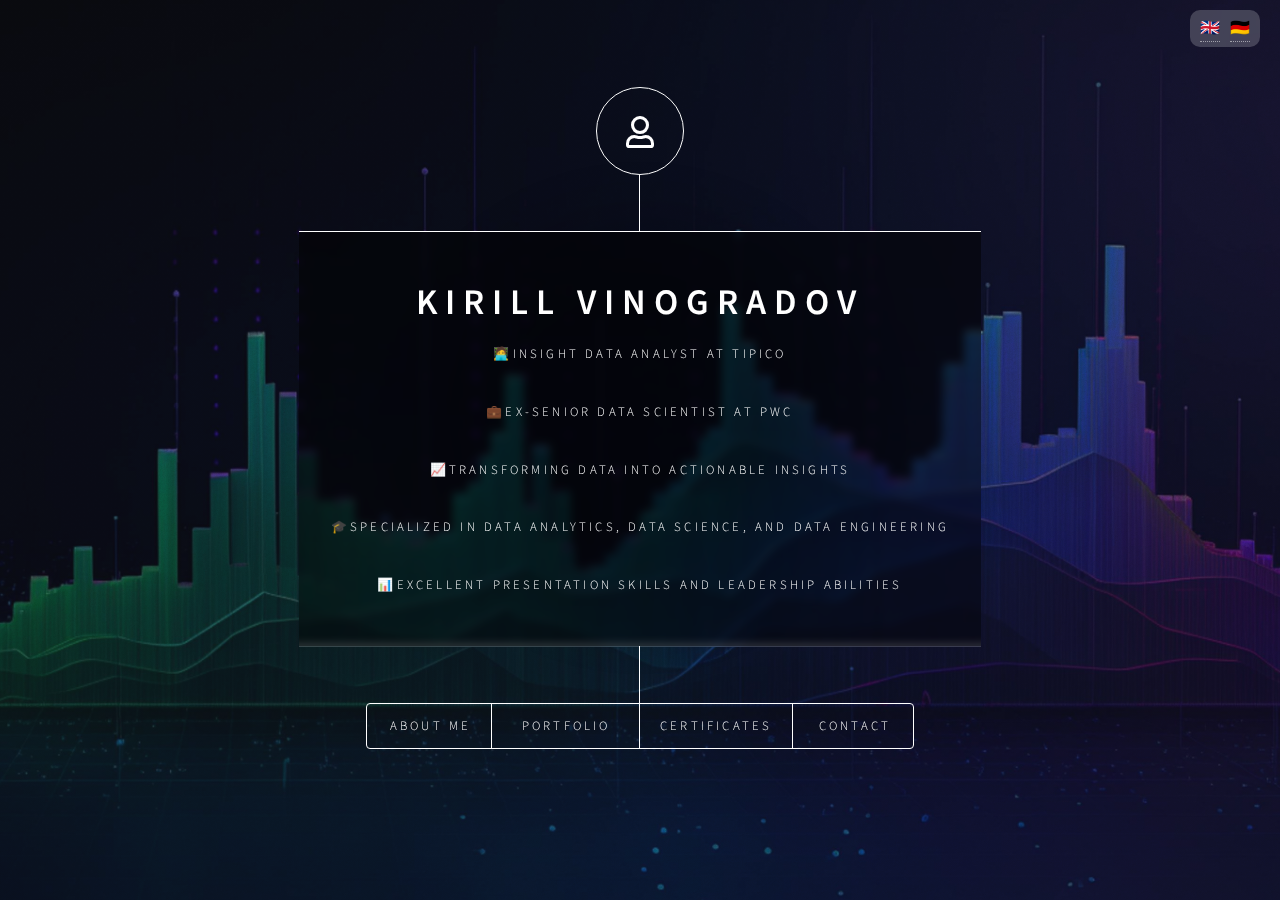
<file: index.html>
<!DOCTYPE HTML>
<!--
	Dimension by HTML5 UP
	html5up.net | @ajlkn
	Free for personal and commercial use under the CCA 3.0 license (html5up.net/license)
-->
<html>
	<head>
		<style>
			.collapsible {
				background-color: #1b1f23;
				color: #444;
				cursor: pointer;
				padding-left: 15px;
				width: 100%;
				border: none;
				text-align: left;
				outline: none;
				font-size: 20px;
			}
	
			.active, .collapsible:hover {
				background-color: #2c3238;
			}
	
			.content_collapse {
				padding-top: 15px;
   				padding-left: 6px;
    			padding-right: 6px;
    			padding-bottom: 0px;
				display: none;
				overflow: hidden;
				background-color: #2c3238;
			}
		</style>
		<title>Kirill Vinogradov</title>
		<meta charset="utf-8" />
		<meta name="viewport" content="width=device-width, initial-scale=1, user-scalable=no" />
		<link rel="stylesheet" href="assets/css/main.css" />
		<noscript><link rel="stylesheet" href="assets/css/noscript.css" /></noscript>
	</head>
	<body class="is-preload">

		<!-- Wrapper -->
			<div id="wrapper">
				<div class="language-switcher">
					<a href="https://kirillbudou.github.io/en/index">🇬🇧</a>
					<a href="https://kirillbudou.github.io/de/index">🇩🇪</a>
				</div>
				<!-- Header -->
					<header id="header">
						<div class="logo">
							<span class="icon thin fa-user"></span>
						</div>
						<div class="content">
							<div class="inner" style="backdrop-filter: blur(4px);background: linear-gradient(rgba(0, 0, 0, 0.5), rgba(0, 0, 0, 0.4));">
								<h1>Kirill Vinogradov</h1>
								<p>🧑‍💻Insight Data Analyst at Tipico</p>
								<p>💼Ex-Senior Data Scientist at PwC</p>
								<p>📈Transforming Data into Actionable Insights</p>
								<p>🎓Specialized in Data Analytics, Data Science, and Data Engineering</p>
							    <p>📊Excellent Presentation Skills and Leadership Abilities	</p>
							</div>
						</div>
						<nav>
							<ul>
								<li><a href="#aboutme">About&nbsp;Me</a></li>
								<li><a href="#portfolio">&nbsp;Portfolio&nbsp;</a></li>
								<li><a href="#certificates">Certificates</a></li>
								<li><a href="#contact">Contact</a></li>
								<!--<li><a href="#elements">Elements</a></li>-->
							</ul>
						</nav>
					</header>
				
					
				<!-- Main -->
					<div id="main">

						<!-- About Me -->
							<article id="aboutme">
								<body>
								<h2 class="major">About Me</h2>
								<span class="image main"><img src="images/AboutMe.png" alt="Profile photo of Kirill" /></span>
								<p>Thank you for showing interest in my profile!</p>
								<p>My name is Kirill Vinogradov, and I discovered my passion for data at a young age, when I was studying at the University. I realized that in every aspect of life, we encounter data, and those who can understand and interpret it can achieve great things.</p>
								<span class="image main"><img src="images/UoM.png" alt="Kirill giving a graduation speech at the University of Malta" /></span>
								<div style="text-align: center;">
								<p style="font-size: 16px;"><i>University of Malta - giving a graduation speech.</i></p>
								</div>
								<p>I am always striving to improve, focusing on productivity, personal growth, and efficiency. I first applied my data skills in my personal life by creating bots, frameworks, and visualizations to enhance my quality of life. Once I had honed my skills, I joined PwC Malta. There, I mastered data engineering in Alteryx, data science in Python, data visualization in Power BI, and RPA in UiPath. I created and curated nearly a hundred automations for clients across various industries, saving thousands of hours of manual work and significantly improving the quality of work.</p>
								<p>At PwC Malta, my role extended beyond development. I participated in numerous presentations, both client-oriented and internal, ensuring that the material was thoroughly explained and that expectations and plans were clearly communicated. I understand the importance of stakeholder communication and continually work to elevate my communication skills for maximum effectiveness.</p>
								<p>Additionally, I had the pleasure of acting as team leader, managing a technical team of four people. During this time, I enabled new projects, communicated with clients, distributed workloads, and helped team members grow into their desired roles. This experience deepened my understanding of effective project management and the significance of strong leadership.</p>
								<span class="image main"><img src="images/MCAST.jpeg" alt="Kirill at MCAST Career Expo talking about AI" /></span>
								<div style="text-align: center;">
								<p style="font-size: 16px;"><i>MCAST Career Expo - presenting on the impact of AI on accounting.</i></p>
								</div>
								<p>The next step took me to Tipico, the number one sports betting brand in Germany, where I am working as an Insight Analyst. I build SQL queries to extract the data from the warehouse, then build Tableau Dashboards for visualizaitons, and then provide monitoring and analysis of the data.</p>
								<p>The challenges I encounter with Tipico test my skills in Data Engineering, Analysis, and Visualization, always requiring precision and full understanding on the underlying processes. I am always excited for tasks that require expertise in multiple skills and that help derive useful insights.</p>
								<span class="image main"><img src="images/User_Group.png" alt="Kirill presenting at Malta's first Alteryx User Group" /></span>
								<div style="text-align: center;">
								<p style="font-size: 16px;"><i>Presenting at Malta's first Alteryx User Group.</i></p>
								</div>
								<p>If you would like to know more about my professional experience, please feel free to check out my <a href="#portfolio">portfolio</a>.</p>
							</body>
							</article>

						<!-- portfolio -->
							<article id="portfolio">
								<h2 class="major">Portfolio</h2>
								<p>Thank you for showing interest in my skills. Please click on the buttons below to view more information about each tool.</p>
								<button class="collapsible">Alteryx</button>
								<div class="content_collapse">
									<p>&bull;&nbsp;&nbsp;Alteryx advanced certified.</p>
									<p>&bull;&nbsp;&nbsp;Saved a total of 2000+ hours of manual work with Alteryx automations.</p>
									<p>&bull;&nbsp;&nbsp;Participated in Alteryx User Groups across multiple countries.</p>
									<p>&bull;&nbsp;&nbsp;Created firm-wide solutions to help auditors with daily tasks, industry-wide solutions enabling one automation to serve multiple clients, and client-specific solutions completing tests in seconds.</p>
									<p>&bull;&nbsp;&nbsp;Led multiple upskilling sessions.</p>
									<p>&bull;&nbsp;&nbsp;Actively participate in <a href="https://community.alteryx.com/t5/user/viewprofilepage/user-id/350959">Alteryx Community.</a></p>								
								</div>
								<button class="collapsible">Power BI & Tableau</button>
								<div class="content_collapse">
									<p>&bull;&nbsp;&nbsp;Developed 10+ analytic dashboards for clients and internally, enhancing data modelling and used visualizations.</p>
									<p>&bull;&nbsp;&nbsp;Added contextual and additional metrics to tests, leading to fraud detection for a client.</p>
									<p>&bull;&nbsp;&nbsp;Added conditional visualization that bring attention to unusual data trends.</p>
									<p>&bull;&nbsp;&nbsp;Made all the dashboards dynamic to accomodate year-to-year changes.</p>
									<p>&bull;&nbsp;&nbsp;Scaled client-specific dashboards to industry-wide solutions, enabling broader client insights.<p>
								</div>
								<button class="collapsible">Python</button>
								<div class="content_collapse">
									<p>&bull;&nbsp;&nbsp;Developed an automation for a crticial business process that saves 500+ hours per year and eliminates human error.</p>
									<p>&bull;&nbsp;&nbsp;Developed a robust Python data pipeline to automate the extraction of structured data from core repositories and streamline its delivery to a central data visualization environment for analysis.</p>
									<p>&bull;&nbsp;&nbsp;Proficiency with Numpy, Pandas, Seaborn, and Scikit-Learn libraries.</p>
									<p>&bull;&nbsp;&nbsp;Integrated Python code into 10+ Alteryx automations to replicate and enhance the logic of performed tests.</p>
									<p>&bull;&nbsp;&nbsp;Machine Learning and AI enthusiast, currently learning LLM development.</p>
								</div>
								<button class="collapsible">SQL</button>
								<div class="content_collapse">
									<p>&bull;&nbsp;&nbsp;Expertise with SQL, used as a primary language for data quering.</p>
									<p>&bull;&nbsp;&nbsp;Assisted with optimisation of data warehouse architecture, ensuring easier and faster extraction of data.</p>
									<p>&bull;&nbsp;&nbsp;Developed highly-referenced SQL tables consolidating essential data streams, significantly simplifying data access and analysis for numerous users.</p>
									<p>&bull;&nbsp;&nbsp;Assisted multiple clients in extracting their data from their SQL databases to ensure the tests are done effectively.</p>
								</div>
								<button class="collapsible">UiPath</button>
								<div class="content_collapse">
									<p>&bull;&nbsp;&nbsp;Developed an internal automation saving a total of 500 hours of manual repetitive work.</p>
									<p>&bull;&nbsp;&nbsp;Created a scraping bot to extract and process information from a website on a scheduled basis, saving an hour of work every week.</p>
								</div>
								<script>
									var coll = document.getElementsByClassName("collapsible");
									for (var i = 0; i < coll.length; i++) {
										coll[i].addEventListener("click", function() {
											this.classList.toggle("active");
											var content = this.nextElementSibling;
											if (content.style.display === "block") {
												content.style.display = "none";
											} else {
												content.style.display = "block";
											}
										});
									}
								</script>
							</article>

						<!-- certificates -->
							<article id="certificates">
								<h2 class="major">Certificates</h2>
								<span class="image label"><img src="images/certificate.png" alt="" /></span>
								<p><a href="https://community.alteryx.com/t5/user/viewprofilepage/user-id/350959">Alteryx Designer Advanced - <i>Alteryx</i></a></p>
								<p><a href="https://www.coursera.org/account/accomplishments/professional-cert/GXAFNJKVKNR3">Google Data Analytics - <i>Google</i></a></p>
								<p><a href="https://www.coursera.org/account/accomplishments/certificate/5ME6JK2KPQ3N">The Data Scientist's Toolkit - <i>Johns Hopkins University</i></a></p>
								<p><a href="https://app.kubicle.com/certificates/385101?token=Cgp5gSjRXUYwRsk58ZWAyMXP">BA: Data Wrangling - <i>Kubicle</i></a></p>
								<p><a href="https://app.kubicle.com/certificates/666546?token=PMskoKqnqjnEj9PWDdRQ1B4L">BA: Data Tools & Visualization - <i>Kubicle</i></a></p>
								<p><a href="https://app.kubicle.com/certificates/676571?token=jZLYGVg494UxrZbxqnHBFvkd">BA: Data Insights - <i>Kubicle</i></a></p>
							</article>

						<!-- Contact -->
							<article id="contact">
								<h2 class="major">Contact</h2>
								<span class="image main"><img src="images/contact.jpg" alt="" /></span>
								<p>Thank you for showing your interest in me. Please find the contact methods below.</p>
								<ul class="icons">
									<li><a href="https://www.linkedin.com/in/kirill-vinogradov-kv/" class="icon brands fa-linkedin"><span class="label">LinkedIn</span></a></li>
									<li><a href="mailto:vinogradov.kirill.vk@gmail.com" class="icon fa-solid fa-envelope"><span class="label">Gmail</span></a></li>
								</ul>
							</article>
					</div>

				<!-- Footer -->
					<footer id="footer">
						<p class="copyright"></p></p>
					</footer>

			</div>

		<!-- BG -->
			<div id="bg"></div>

		<!-- Scripts -->
			<script src="assets/js/jquery.min.js"></script>
			<script src="assets/js/browser.min.js"></script>
			<script src="assets/js/breakpoints.min.js"></script>
			<script src="assets/js/util.js"></script>
			<script src="assets/js/main.js"></script>

	</body>
</html>
</file>
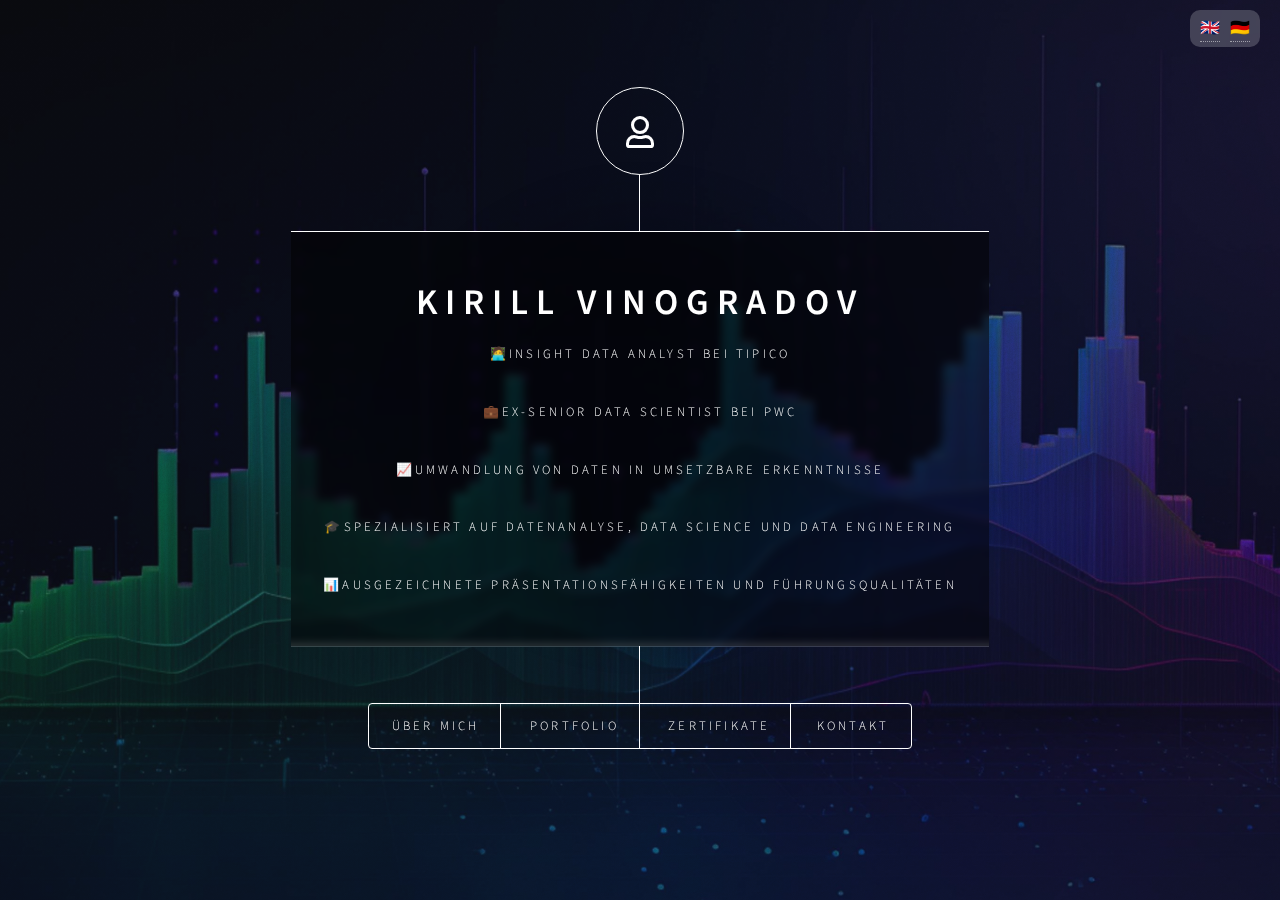
<file: de/index.html>
<!DOCTYPE HTML>
<!--
	Dimension by HTML5 UP
	html5up.net | @ajlkn
	Free for personal and commercial use under the CCA 3.0 license (html5up.net/license)
-->
<html>
	<head>
		<style>
			.collapsible {
				background-color: #1b1f23;
				color: #444;
				cursor: pointer;
				padding-left: 15px;
				width: 100%;
				border: none;
				text-align: left;
				outline: none;
				font-size: 20px;
			}
	
			.active, .collapsible:hover {
				background-color: #2c3238;
			}
	
			.content_collapse {
				padding-top: 15px;
   				padding-left: 6px;
    			padding-right: 6px;
    			padding-bottom: 0px;
				display: none;
				overflow: hidden;
				background-color: #2c3238;
			}
		</style>
		<title>Kirill Vinogradov</title>
		<meta charset="utf-8" />
		<meta name="viewport" content="width=device-width, initial-scale=1, user-scalable=no" />
		<link rel="stylesheet" href="assets/css/main.css" />
		<noscript><link rel="stylesheet" href="assets/css/noscript.css" /></noscript>
	</head>
	<body class="is-preload">

		<!-- Wrapper -->
			<div id="wrapper">
				<div class="language-switcher">
					<a href="https://kirillbudou.github.io/en/index">🇬🇧</a>
					<a href="https://kirillbudou.github.io/de/index">🇩🇪</a>
				</div>
				<!-- Header -->
					<header id="header">
						<div class="logo">
							<span class="icon thin fa-user"></span>
						</div>
						<div class="content">
							<div class="inner" style="backdrop-filter: blur(4px);background: linear-gradient(rgba(0, 0, 0, 0.5), rgba(0, 0, 0, 0.4));">
								<h1>Kirill Vinogradov</h1>
								<p>🧑‍💻Insight Data Analyst bei Tipico</p>
								<p>💼Ex-Senior Data Scientist bei PwC</p>
								<p>📈Umwandlung von Daten in umsetzbare Erkenntnisse</p>
								<p>🎓Spezialisiert auf Datenanalyse, Data Science und Data Engineering</p>
							    <p>📊Ausgezeichnete Präsentationsfähigkeiten und Führungsqualitäten</p>
							</div>
						</div>
						<nav>
							<ul>
								<li><a href="#aboutme">Über&nbsp;mich</a></li>
								<li><a href="#portfolio">&nbsp;Portfolio&nbsp;</a></li>
								<li><a href="#certificates">Zertifikate</a></li>
								<li><a href="#contact">Kontakt</a></li>
								<!--<li><a href="#elements">Elements</a></li>-->
							</ul>
						</nav>
					</header>
				
					
				<!-- Main -->
					<div id="main">

						<!-- About Me -->
							<article id="aboutme">
								<body>
								<h2 class="major">Über Mich</h2>
								<span class="image main"><img src="images/AboutMe.png" alt="Profile photo of Kirill" /></span>
								<p>Vielen Dank für Ihr Interesse an meinem Profil!</p>
								<p>Mein Name ist Kirill Vinogradov, und ich entdeckte meine Leidenschaft für Daten schon in jungen Jahren während meines Studiums an der Universität. Mir wurde bewusst, dass wir in jedem Lebensbereich auf Daten stoßen und dass diejenigen, die sie verstehen und interpretieren können, Großes erreichen können.</p>
								<span class="image main"><img src="images/UoM.png" alt="Kirill giving a graduation speech at the University of Malta" /></span>
								<div style="text-align: center;">
								<p style="font-size: 16px;"><i>Abschlussrede an der Universität Malta.</i></p>
								</div>
								<p>Ich strebe stets nach Verbesserung und konzentriere mich dabei auf Produktivität, persönliches Wachstum und Effizienz. Meine Datenkenntnisse wandte ich zunächst in meinem Privatleben an, indem ich Bots, Frameworks und Visualisierungen erstellte, um meine Lebensqualität zu verbessern. Nachdem ich meine Fähigkeiten verfeinert hatte, trat ich PwC Malta bei. Dort eignete ich mir fundierte Kenntnisse in Data Engineering mit Alteryx, Data Science mit Python, Datenvisualisierung mit Power BI und RPA mit UiPath an. Ich erstellte und betreute fast hundert Automatisierungen für Kunden aus verschiedenen Branchen, wodurch Tausende von Stunden manueller Arbeit eingespart und die Arbeitsqualität erheblich verbessert wurden.</p>
								<p>Bei PwC Malta ging meine Rolle über die reine Entwicklung hinaus. Ich wirkte an zahlreichen Präsentationen mit, sowohl kundenorientiert als auch intern, und stellte sicher, dass die Inhalte gründlich erklärt und Erwartungen sowie Pläne klar kommuniziert wurden. Ich bin mir der Bedeutung der Stakeholder-Kommunikation bewusst und arbeite kontinuierlich daran, meine Kommunikationsfähigkeiten für maximale Effektivität zu verbessern.</p>
								<p>Zusätzlich hatte ich das Vergnügen, als Teamleiter ein technisches Team von vier Personen zu führen. Während dieser Zeit ermöglichte ich neue Projekte, kommunizierte mit Kunden, verteilte Arbeitslasten und unterstützte Teammitglieder dabei, in ihre gewünschten Rollen hineinzuwachsen. Diese Erfahrung vertiefte mein Verständnis für effektives Projektmanagement und die Bedeutung starker Führung.</p>
								<span class="image main"><img src="images/MCAST.jpeg" alt="Kirill at MCAST Career Expo talking about AI" /></span>
								<div style="text-align: center;">
								<p style="font-size: 16px;"><i>Präsentation über die Auswirkungen von KI auf das Rechnungswesen.</i></p>
								</div>
								<p>Der nächste Schritt führte mich zu Tipico, der Nummer eins Sportwettenmarke in Deutschland, wo ich als Insight Analyst tätig bin. Ich erstelle SQL-Abfragen, um Daten aus dem Warehouse zu extrahieren, baue anschließend Tableau-Dashboards für Visualisierungen und übernehme dann das Monitoring und die Analyse der Daten.</p>
								<p>Die Herausforderungen bei Tipico stellen meine Fähigkeiten in Data Engineering, Analyse und Visualisierung auf die Probe und erfordern stets Präzision sowie ein umfassendes Verständnis der zugrunde liegenden Prozesse. Ich freue mich stets auf Aufgaben, die Expertise in mehreren Bereichen erfordern und dabei helfen, nützliche Erkenntnisse abzuleiten.</p>
								<span class="image main"><img src="images/User_Group.png" alt="Kirill presenting at Malta's first Alteryx User Group" /></span>
								<div style="text-align: center;">
								<p style="font-size: 16px;"><i>Vortrag bei Maltas erster Alteryx User Group.</i></p>
								</div>
								<p>Wenn Sie mehr über meine berufliche Erfahrung erfahren möchten, lade ich Sie herzlich ein, <a href="#portfolio">mein Portfolio zu besuchen</a>.</p>
							</body>
							</article>

						<!-- portfolio -->
							<article id="portfolio">
								<h2 class="major">Portfolio</h2>
								<p>Vielen Dank für Ihr Interesse an meinen Fähigkeiten. Bitte klicken Sie auf die Schaltflächen unten, um weitere Informationen zu jedem Tool anzuzeigen.</p>
								<button class="collapsible">Alteryx</button>
								<div class="content_collapse">
									<p>•  &nbsp;Alteryx Advanced zertifiziert.</p>
									<p>•  &nbsp;Insgesamt über 2000 Stunden manueller Arbeit durch Alteryx-Automatisierungen eingespart.</p>
									<p>•  &nbsp;Teilnahme an Alteryx User Groups in mehreren Ländern.</p>
									<p>•  &nbsp;Entwicklung von unternehmensweiten Lösungen zur Unterstützung von Wirtschaftsprüfern bei täglichen Aufgaben, branchenweiten Lösungen, die es ermöglichen, mit einer Automatisierung mehrere Kunden zu bedienen, und kundenspezifischen Lösungen, die Tests in Sekundenschnelle abschließen.</p>
									<p>•  &nbsp;Leitung mehrerer Weiterbildungsschulungen.</p>
									<p>•  &nbsp;Aktive Teilnahme an der <a href="https://community.alteryx.com/t5/user/viewprofilepage/user-id/350959">Alteryx Community.</a></p>								
								</div>
								<button class="collapsible">Power BI & Tableau</button>
								<div class="content_collapse">
									<p>•  &nbsp;Entwicklung von über 10 Analyse-Dashboards für Kunden und intern, Verbesserung der Datenmodellierung und der verwendeten Visualisierungen.</p>
									<p>•  &nbsp;Hinzufügen von kontextbezogenen und zusätzlichen Metriken zu Tests, was zur Aufdeckung von Betrug bei einem Kunden führte.</p>
									<p>•  &nbsp;Hinzufügen von bedingten Visualisierungen, die auf ungewöhnliche Datentrends aufmerksam machen.</p>
									<p>•  &nbsp;Alle Dashboards dynamisch gestaltet, um jährlichen Änderungen Rechnung zu tragen.</p>
									<p>•  &nbsp;Skalierung kundenspezifischer Dashboards zu branchenweiten Lösungen, um umfassendere Kundeneinblicke zu ermöglichen.<p>
								</div>
								<button class="collapsible">Python</button>
								<div class="content_collapse">
									<p>•  &nbsp;Entwicklung einer Automatisierung für einen kritischen Geschäftsprozess, die über 500 Stunden pro Jahr einspart und menschliche Fehler eliminiert.</p>
									<p>•  &nbsp;Entwicklung einer robusten Python-Datenpipeline zur Automatisierung der Extraktion strukturierter Daten aus Kern-Repositories und zur Optimierung ihrer Bereitstellung in einer zentralen Datenvisualisierungsumgebung zur Analyse.</p>
									<p>•  &nbsp;Sicherer Umgang mit den Bibliotheken Numpy, Pandas, Seaborn und Scikit-Learn.</p>
									<p>•  &nbsp;Integration von Python-Code in über 10 Alteryx-Automatisierungen, um die Logik durchgeführter Tests nachzubilden und zu verbessern.</p>
									<p>•  &nbsp;Begeisterung für Maschinelles Lernen und KI, lerne derzeit die Entwicklung von LLMs.</p>
								</div>
								<button class="collapsible">SQL</button>
								<div class="content_collapse">
									<p>•  &nbsp;Expertise in SQL, genutzt als primäre Sprache für Datenabfragen.</p>
									<p>•  &nbsp;Unterstützung bei der Optimierung der Data-Warehouse-Architektur, um eine einfachere und schnellere Datenextraktion zu gewährleisten.</p>
									<p>•  &nbsp;Entwicklung häufig referenzierter SQL-Tabellen, die wesentliche Datenströme konsolidieren und den Datenzugriff sowie die Analyse für zahlreiche Benutzer erheblich vereinfachen.</p>
									<p>•  &nbsp;Unterstützung mehrerer Kunden bei der Extraktion ihrer Daten aus ihren SQL-Datenbanken, um sicherzustellen, dass die Tests effektiv durchgeführt werden.</p>
								</div>
								<button class="collapsible">UiPath</button>
								<div class="content_collapse">
									<p>•  &nbsp;Entwicklung einer internen Automatisierung, die insgesamt 500 Stunden manueller, repetitiver Arbeit einspart.</p>
									<p>•  &nbsp;Erstellung eines Scraping-Bots zur Extraktion und Verarbeitung von Informationen von einer Website auf geplanter Basis, wodurch wöchentlich eine Stunde Arbeit eingespart wird.</p>
								</div>
								<script>
									var coll = document.getElementsByClassName("collapsible");
									for (var i = 0; i < coll.length; i++) {
										coll[i].addEventListener("click", function() {
											this.classList.toggle("active");
											var content = this.nextElementSibling;
											if (content.style.display === "block") {
												content.style.display = "none";
											} else {
												content.style.display = "block";
											}
										});
									}
								</script>
							</article>

						<!-- certificates -->
							<article id="certificates">
								<h2 class="major">Zertifikate</h2>
								<span class="image label"><img src="images/certificate.png" alt="" /></span>
								<p><a href="https://community.alteryx.com/t5/user/viewprofilepage/user-id/350959">Alteryx Designer Advanced - <i>Alteryx</i></a></p>
								<p><a href="https://www.coursera.org/account/accomplishments/professional-cert/GXAFNJKVKNR3">Google Data Analytics - <i>Google</i></a></p>
								<p><a href="https://www.coursera.org/account/accomplishments/certificate/5ME6JK2KPQ3N">The Data Scientist's Toolkit - <i>Johns Hopkins University</i></a></p>
								<p><a href="https://app.kubicle.com/certificates/385101?token=Cgp5gSjRXUYwRsk58ZWAyMXP">BA: Data Wrangling - <i>Kubicle</i></a></p>
								<p><a href="https://app.kubicle.com/certificates/666546?token=PMskoKqnqjnEj9PWDdRQ1B4L">BA: Data Tools & Visualization - <i>Kubicle</i></a></p>
								<p><a href="https://app.kubicle.com/certificates/676571?token=jZLYGVg494UxrZbxqnHBFvkd">BA: Data Insights - <i>Kubicle</i></a></p>
							</article>

						<!-- Contact -->
							<article id="contact">
								<h2 class="major">Kontakt</h2>
								<span class="image main"><img src="images/contact.jpg" alt="" /></span>
								<p>Vielen Dank für Ihr Interesse. Die Kontaktinformationen finden Sie unten.</p>
								<ul class="icons">
									<li><a href="https://www.linkedin.com/in/kirill-vinogradov-kv/" class="icon brands fa-linkedin"><span class="label">LinkedIn</span></a></li>
									<li><a href="mailto:vinogradov.kirill.vk@gmail.com" class="icon fa-solid fa-envelope"><span class="label">Gmail</span></a></li>
								</ul>
							</article>
					</div>

				<!-- Footer -->
					<footer id="footer">
						<p class="copyright"></p></p>
					</footer>

			</div>

		<!-- BG -->
			<div id="bg"></div>

		<!-- Scripts -->
			<script src="assets/js/jquery.min.js"></script>
			<script src="assets/js/browser.min.js"></script>
			<script src="assets/js/breakpoints.min.js"></script>
			<script src="assets/js/util.js"></script>
			<script src="assets/js/main.js"></script>

	</body>
</html>
</file>
<file: assets/css/noscript.css>
/*
	Dimension by HTML5 UP
	html5up.net | @ajlkn
	Free for personal and commercial use under the CCA 3.0 license (html5up.net/license)
*/

/* BG */

	body.is-preload #bg:before {
		background-color: transparent;
	}

/* Header */

	body.is-preload #header {
		-moz-filter: none;
		-webkit-filter: none;
		-ms-filter: none;
		filter: none;
	}

		body.is-preload #header > * {
			opacity: 1;
		}

		body.is-preload #header .content .inner {
			max-height: none;
			padding: 3rem 2rem;
			opacity: 1;
		}

/* Main */

	#main article {
		opacity: 1;
		margin: 4rem 0 0 0;
	}
</file>
<file: de/assets/css/noscript.css>
/*
	Dimension by HTML5 UP
	html5up.net | @ajlkn
	Free for personal and commercial use under the CCA 3.0 license (html5up.net/license)
*/

/* BG */

	body.is-preload #bg:before {
		background-color: transparent;
	}

/* Header */

	body.is-preload #header {
		-moz-filter: none;
		-webkit-filter: none;
		-ms-filter: none;
		filter: none;
	}

		body.is-preload #header > * {
			opacity: 1;
		}

		body.is-preload #header .content .inner {
			max-height: none;
			padding: 3rem 2rem;
			opacity: 1;
		}

/* Main */

	#main article {
		opacity: 1;
		margin: 4rem 0 0 0;
	}
</file>
<file: assets/css/main.css>
@import url(fontawesome-all.min.css);
@import url("https://fonts.googleapis.com/css?family=Source+Sans+Pro:300italic,600italic,300,600");

/*
	Dimension by HTML5 UP
	html5up.net | @ajlkn
	Free for personal and commercial use under the CCA 3.0 license (html5up.net/license)
*/

html, body, div, span, applet, object,
iframe, h1, h2, h3, h4, h5, h6, p, blockquote,
pre, a, abbr, acronym, address, big, cite,
code, del, dfn, em, img, ins, kbd, q, s, samp,
small, strike, strong, sub, sup, tt, var, b,
u, i, center, dl, dt, dd, ol, ul, li, fieldset,
form, label, legend, table, caption, tbody,
tfoot, thead, tr, th, td, article, aside,
canvas, details, embed, figure, figcaption,
footer, header, hgroup, menu, nav, output, ruby,
section, summary, time, mark, audio, video {
	margin: 0;
	padding: 0;
	border: 0;
	font-size: 100%;
	font: inherit;
	vertical-align: baseline;}

article, aside, details, figcaption, figure,
footer, header, hgroup, menu, nav, section {
	display: block;}

body {
	line-height: 1;
}

ol, ul {
	list-style: none;
}

blockquote, q {
	quotes: none;
}

	blockquote:before, blockquote:after, q:before, q:after {
		content: '';
		content: none;
	}

table {
	border-collapse: collapse;
	border-spacing: 0;
}

body {
	-webkit-text-size-adjust: none;
}

mark {
	background-color: transparent;
	color: inherit;
}

input::-moz-focus-inner {
	border: 0;
	padding: 0;
}

input, select, textarea {
	-moz-appearance: none;
	-webkit-appearance: none;
	-ms-appearance: none;
	appearance: none;
}

/* Basic */

	@-ms-viewport {
		width: device-width;
	}

	@media screen and (max-width: 480px) {

		html, body {
			min-width: 320px;
		}

	}

	html {
		box-sizing: border-box;
	}

	*, *:before, *:after {
		box-sizing: inherit;
	}

	body {
		background: #1b1f22;
	}

		body.is-preload *, body.is-preload *:before, body.is-preload *:after {
			-moz-animation: none !important;
			-webkit-animation: none !important;
			-ms-animation: none !important;
			animation: none !important;
			-moz-transition: none !important;
			-webkit-transition: none !important;
			-ms-transition: none !important;
			transition: none !important;
		}

/* Type */

	html {
		font-size: 16pt;
	}

		@media screen and (max-width: 1680px) {

			html {
				font-size: 12pt;
			}

		}

		@media screen and (max-width: 736px) {

			html {
				font-size: 11pt;
			}

		}

		@media screen and (max-width: 360px) {

			html {
				font-size: 10pt;
			}

		}

	body, input, select, textarea {
		color: #ffffff;
		font-family: "Source Sans Pro", sans-serif;
		font-weight: 300;
		font-size: 1rem;
		line-height: 1.65;
	}

	a {
		-moz-transition: color 0.2s ease-in-out, background-color 0.2s ease-in-out, border-bottom-color 0.2s ease-in-out;
		-webkit-transition: color 0.2s ease-in-out, background-color 0.2s ease-in-out, border-bottom-color 0.2s ease-in-out;
		-ms-transition: color 0.2s ease-in-out, background-color 0.2s ease-in-out, border-bottom-color 0.2s ease-in-out;
		transition: color 0.2s ease-in-out, background-color 0.2s ease-in-out, border-bottom-color 0.2s ease-in-out;
		border-bottom: dotted 1px rgba(255, 255, 255, 0.5);
		text-decoration: none;
		color: inherit;
	}

		a:hover {
			border-bottom-color: transparent;
		}

	strong, b {
		color: #ffffff;
		font-weight: 600;
	}

	em, i {
		font-style: italic;
	}

	p {
		margin: 0 0 2rem 0;
	}

	h1, h2, h3, h4, h5, h6 {
		color: #ffffff;
		font-weight: 600;
		line-height: 1.5;
		margin: 0 0 1rem 0;
		text-transform: uppercase;
		letter-spacing: 0.2rem;
	}

		h1 a, h2 a, h3 a, h4 a, h5 a, h6 a {
			color: inherit;
			text-decoration: none;
		}

		h1.major, h2.major, h3.major, h4.major, h5.major, h6.major {
			border-bottom: solid 1px #ffffff;
			width: -moz-max-content;
			width: -webkit-max-content;
			width: -ms-max-content;
			width: max-content;
			padding-bottom: 0.5rem;
			margin: 0 0 2rem 0;
		}

	h1 {
		font-size: 2.25rem;
		line-height: 1.3;
		letter-spacing: 0.5rem;
	}

	h2 {
		font-size: 1.5rem;
		line-height: 1.4;
		letter-spacing: 0.5rem;
	}

	h3 {
		font-size: 1rem;
	}

	h4 {
		font-size: 0.8rem;
	}

	h5 {
		font-size: 0.7rem;
	}

	h6 {
		font-size: 0.6rem;
	}

	@media screen and (max-width: 736px) {

		h1 {
			font-size: 1.75rem;
			line-height: 1.4;
		}

		h2 {
			font-size: 1.25em;
			line-height: 1.5;
		}

	}

	sub {
		font-size: 0.8rem;
		position: relative;
		top: 0.5rem;
	}

	sup {
		font-size: 0.8rem;
		position: relative;
		top: -0.5rem;
	}

	blockquote {
		border-left: solid 4px #ffffff;
		font-style: italic;
		margin: 0 0 2rem 0;
		padding: 0.5rem 0 0.5rem 2rem;
	}

	code {
		background: rgba(255, 255, 255, 0.075);
		border-radius: 4px;
		font-family: "Courier New", monospace;
		font-size: 0.9rem;
		margin: 0 0.25rem;
		padding: 0.25rem 0.65rem;
	}

	pre {
		-webkit-overflow-scrolling: touch;
		font-family: "Courier New", monospace;
		font-size: 0.9rem;
		margin: 0 0 2rem 0;
	}

		pre code {
			display: block;
			line-height: 1.75;
			padding: 1rem 1.5rem;
			overflow-x: auto;
		}

	hr {
		border: 0;
		border-bottom: solid 1px #ffffff;
		margin: 2.75rem 0;
	}

	.align-left {
		text-align: left;
	}

	.align-center {
		text-align: center;
	}

	.align-right {
		text-align: right;
	}

/* Form */

	form {
		margin: 0 0 2rem 0;
	}

		form > :last-child {
			margin-bottom: 0;
		}

		form > .fields {
			display: -moz-flex;
			display: -webkit-flex;
			display: -ms-flex;
			display: flex;
			-moz-flex-wrap: wrap;
			-webkit-flex-wrap: wrap;
			-ms-flex-wrap: wrap;
			flex-wrap: wrap;
			width: calc(100% + 3rem);
			margin: -1.5rem 0 2rem -1.5rem;
		}

			form > .fields > .field {
				-moz-flex-grow: 0;
				-webkit-flex-grow: 0;
				-ms-flex-grow: 0;
				flex-grow: 0;
				-moz-flex-shrink: 0;
				-webkit-flex-shrink: 0;
				-ms-flex-shrink: 0;
				flex-shrink: 0;
				padding: 1.5rem 0 0 1.5rem;
				width: calc(100% - 1.5rem);
			}

				form > .fields > .field.half {
					width: calc(50% - 0.75rem);
				}

				form > .fields > .field.third {
					width: calc(100%/3 - 0.5rem);
				}

				form > .fields > .field.quarter {
					width: calc(25% - 0.375rem);
				}

		@media screen and (max-width: 480px) {

			form > .fields {
				width: calc(100% + 3rem);
				margin: -1.5rem 0 2rem -1.5rem;
			}

				form > .fields > .field {
					padding: 1.5rem 0 0 1.5rem;
					width: calc(100% - 1.5rem);
				}

					form > .fields > .field.half {
						width: calc(100% - 1.5rem);
					}

					form > .fields > .field.third {
						width: calc(100% - 1.5rem);
					}

					form > .fields > .field.quarter {
						width: calc(100% - 1.5rem);
					}

		}

	label {
		color: #ffffff;
		display: block;
		font-size: 0.8rem;
		font-weight: 300;
		letter-spacing: 0.2rem;
		line-height: 1.5;
		margin: 0 0 1rem 0;
		text-transform: uppercase;
	}

	input[type="text"],
	input[type="password"],
	input[type="email"],
	input[type="tel"],
	select,
	textarea {
		-moz-appearance: none;
		-webkit-appearance: none;
		-ms-appearance: none;
		appearance: none;
		-moz-transition: border-color 0.2s ease-in-out, box-shadow 0.2s ease-in-out, background-color 0.2s ease-in-out;
		-webkit-transition: border-color 0.2s ease-in-out, box-shadow 0.2s ease-in-out, background-color 0.2s ease-in-out;
		-ms-transition: border-color 0.2s ease-in-out, box-shadow 0.2s ease-in-out, background-color 0.2s ease-in-out;
		transition: border-color 0.2s ease-in-out, box-shadow 0.2s ease-in-out, background-color 0.2s ease-in-out;
		background-color: transparent;
		border-radius: 4px;
		border: solid 1px #ffffff;
		color: inherit;
		display: block;
		outline: 0;
		padding: 0 1rem;
		text-decoration: none;
		width: 100%;
	}

		input[type="text"]:invalid,
		input[type="password"]:invalid,
		input[type="email"]:invalid,
		input[type="tel"]:invalid,
		select:invalid,
		textarea:invalid {
			box-shadow: none;
		}

		input[type="text"]:focus,
		input[type="password"]:focus,
		input[type="email"]:focus,
		input[type="tel"]:focus,
		select:focus,
		textarea:focus {
			background: rgba(255, 255, 255, 0.075);
			border-color: #ffffff;
			box-shadow: 0 0 0 1px #ffffff;
		}

	select {
		background-image: url("data:image/svg+xml;charset=utf8,%3Csvg xmlns='http://www.w3.org/2000/svg' width='40' height='40' preserveAspectRatio='none' viewBox='0 0 40 40'%3E%3Cpath d='M9.4,12.3l10.4,10.4l10.4-10.4c0.2-0.2,0.5-0.4,0.9-0.4c0.3,0,0.6,0.1,0.9,0.4l3.3,3.3c0.2,0.2,0.4,0.5,0.4,0.9 c0,0.4-0.1,0.6-0.4,0.9L20.7,31.9c-0.2,0.2-0.5,0.4-0.9,0.4c-0.3,0-0.6-0.1-0.9-0.4L4.3,17.3c-0.2-0.2-0.4-0.5-0.4-0.9 c0-0.4,0.1-0.6,0.4-0.9l3.3-3.3c0.2-0.2,0.5-0.4,0.9-0.4S9.1,12.1,9.4,12.3z' fill='%23ffffff' /%3E%3C/svg%3E");
		background-size: 1.25rem;
		background-repeat: no-repeat;
		background-position: calc(100% - 1rem) center;
		height: 2.75rem;
		padding-right: 2.75rem;
		text-overflow: ellipsis;
	}

		select option {
			color: #ffffff;
			background: #1b1f22;
		}

		select:focus::-ms-value {
			background-color: transparent;
		}

		select::-ms-expand {
			display: none;
		}

	input[type="text"],
	input[type="password"],
	input[type="email"],
	select {
		height: 2.75rem;
	}

	textarea {
		padding: 0.75rem 1rem;
	}

	input[type="checkbox"],
	input[type="radio"] {
		-moz-appearance: none;
		-webkit-appearance: none;
		-ms-appearance: none;
		appearance: none;
		display: block;
		float: left;
		margin-right: -2rem;
		opacity: 0;
		width: 1rem;
		z-index: -1;
	}

		input[type="checkbox"] + label,
		input[type="radio"] + label {
			text-decoration: none;
			-moz-user-select: none;
			-webkit-user-select: none;
			-ms-user-select: none;
			user-select: none;
			color: #ffffff;
			cursor: pointer;
			display: inline-block;
			font-size: 0.8rem;
			font-weight: 300;
			margin: 0 0 0.5rem 0;
			padding-left: 2.65rem;
			padding-right: 0.75rem;
			position: relative;
		}

			input[type="checkbox"] + label:before,
			input[type="radio"] + label:before {
				-moz-osx-font-smoothing: grayscale;
				-webkit-font-smoothing: antialiased;
				display: inline-block;
				font-style: normal;
				font-variant: normal;
				text-rendering: auto;
				line-height: 1;
				text-transform: none !important;
				font-family: 'Font Awesome 5 Free';
				font-weight: 900;
			}

			input[type="checkbox"] + label:before,
			input[type="radio"] + label:before {
				-moz-transition: border-color 0.2s ease-in-out, box-shadow 0.2s ease-in-out, background-color 0.2s ease-in-out;
				-webkit-transition: border-color 0.2s ease-in-out, box-shadow 0.2s ease-in-out, background-color 0.2s ease-in-out;
				-ms-transition: border-color 0.2s ease-in-out, box-shadow 0.2s ease-in-out, background-color 0.2s ease-in-out;
				transition: border-color 0.2s ease-in-out, box-shadow 0.2s ease-in-out, background-color 0.2s ease-in-out;
				border-radius: 4px;
				border: solid 1px #ffffff;
				content: '';
				display: inline-block;
				height: 1.65rem;
				left: 0;
				line-height: 1.65rem;
				position: absolute;
				text-align: center;
				top: -0.15rem;
				width: 1.65rem;
			}

		input[type="checkbox"]:checked + label:before,
		input[type="radio"]:checked + label:before {
			background: #ffffff !important;
			border-color: #ffffff !important;
			color: #1b1f22;
			content: '\f00c';
		}

		input[type="checkbox"]:focus + label:before,
		input[type="radio"]:focus + label:before {
			background: rgba(255, 255, 255, 0.075);
			border-color: #ffffff;
			box-shadow: 0 0 0 1px #ffffff;
		}

	input[type="checkbox"] + label:before {
		border-radius: 4px;
	}

	input[type="radio"] + label:before {
		border-radius: 100%;
	}

	::-webkit-input-placeholder {
		color: rgba(255, 255, 255, 0.5) !important;
		opacity: 1.0;
	}

	:-moz-placeholder {
		color: rgba(255, 255, 255, 0.5) !important;
		opacity: 1.0;
	}

	::-moz-placeholder {
		color: rgba(255, 255, 255, 0.5) !important;
		opacity: 1.0;
	}

	:-ms-input-placeholder {
		color: rgba(255, 255, 255, 0.5) !important;
		opacity: 1.0;
	}

	.formerize-placeholder {
		color: rgba(255, 255, 255, 0.5) !important;
		opacity: 1.0;
	}

/* Box */

	.box {
		border-radius: 4px;
		border: solid 1px #ffffff;
		margin-bottom: 2rem;
		padding: 1.5em;
	}

		.box > :last-child,
		.box > :last-child > :last-child,
		.box > :last-child > :last-child > :last-child {
			margin-bottom: 0;
		}

		.box.alt {
			border: 0;
			border-radius: 0;
			padding: 0;
		}

/* Icon */

	.icon {
		text-decoration: none;
		border-bottom: none;
		position: relative;
	}

		.icon:before {
			-moz-osx-font-smoothing: grayscale;
			-webkit-font-smoothing: antialiased;
			display: inline-block;
			font-style: normal;
			font-variant: normal;
			text-rendering: auto;
			line-height: 1;
			text-transform: none !important;
			font-family: 'Font Awesome 5 Free';
			font-weight: 400;
		}

		.icon > .label {
			display: none;
		}

		.icon:before {
			line-height: inherit;
		}

		.icon.solid:before {
			font-weight: 900;
		}

		.icon.brands:before {
			font-family: 'Font Awesome 5 Brands';
		}

/* Image */

	.image {
		border-radius: 4px;
		border: 0;
		display: inline-block;
		position: relative;
	}

		.image:before {
			pointer-events: none;
			background-image: url("../../images/overlay.png");
			background-color: rgba(19, 21, 25, 0.5);
			border-radius: 4px;
			content: '';
			display: block;
			height: 100%;
			left: 0;
			opacity: 0.5;
			position: absolute;
			top: 0;
			width: 100%;
		}

		.image img {
			border-radius: 4px;
			display: block;
		}

		.image.left, .image.right {
			max-width: 40%;
		}

			.image.left img, .image.right img {
				width: 100%;
			}

		.image.left {
			float: left;
			padding: 0 1.5em 1em 0;
			top: 0.25em;
		}

		.image.right {
			float: right;
			padding: 0 0 1em 1.5em;
			top: 0.25em;
		}

		.image.fit {
			display: block;
			margin: 0 0 2rem 0;
			width: 100%;
		}

			.image.fit img {
				width: 100%;
			}

		.image.main {
			display: block;
			margin: 2.5rem 0;
			width: 100%;
		}

			.image.main img {
				width: 100%;
			}

		@media screen and (max-width: 736px) {

			.image.main {
				margin: 2rem 0;
			}

		}

		@media screen and (max-width: 480px) {

			.image.main {
				margin: 1.5rem 0;
			}

		}

/* List */

	ol {
		list-style: decimal;
		margin: 0 0 2rem 0;
		padding-left: 1.25em;
	}

		ol li {
			padding-left: 0.25em;
		}

	ul {
		list-style: disc;
		margin: 0 0 2rem 0;
		padding-left: 1em;
	}

		ul li {
			padding-left: 0.5em;
		}

		ul.alt {
			list-style: none;
			padding-left: 0;
		}

			ul.alt li {
				border-top: solid 1px #ffffff;
				padding: 0.5em 0;
			}

				ul.alt li:first-child {
					border-top: 0;
					padding-top: 0;
				}

	dl {
		margin: 0 0 2rem 0;
	}

		dl dt {
			display: block;
			font-weight: 600;
			margin: 0 0 1rem 0;
		}

		dl dd {
			margin-left: 2rem;
		}

/* Actions */

	ul.actions {
		display: -moz-flex;
		display: -webkit-flex;
		display: -ms-flex;
		display: flex;
		cursor: default;
		list-style: none;
		margin-left: -1rem;
		padding-left: 0;
	}

		ul.actions li {
			padding: 0 0 0 1rem;
			vertical-align: middle;
		}

		ul.actions.special {
			-moz-justify-content: center;
			-webkit-justify-content: center;
			-ms-justify-content: center;
			justify-content: center;
			width: 100%;
			margin-left: 0;
		}

			ul.actions.special li:first-child {
				padding-left: 0;
			}

		ul.actions.stacked {
			-moz-flex-direction: column;
			-webkit-flex-direction: column;
			-ms-flex-direction: column;
			flex-direction: column;
			margin-left: 0;
		}

			ul.actions.stacked li {
				padding: 1.3rem 0 0 0;
			}

				ul.actions.stacked li:first-child {
					padding-top: 0;
				}

		ul.actions.fit {
			width: calc(100% + 1rem);
		}

			ul.actions.fit li {
				-moz-flex-grow: 1;
				-webkit-flex-grow: 1;
				-ms-flex-grow: 1;
				flex-grow: 1;
				-moz-flex-shrink: 1;
				-webkit-flex-shrink: 1;
				-ms-flex-shrink: 1;
				flex-shrink: 1;
				width: 100%;
			}

				ul.actions.fit li > * {
					width: 100%;
				}

			ul.actions.fit.stacked {
				width: 100%;
			}

		@media screen and (max-width: 480px) {

			ul.actions:not(.fixed) {
				-moz-flex-direction: column;
				-webkit-flex-direction: column;
				-ms-flex-direction: column;
				flex-direction: column;
				margin-left: 0;
				width: 100% !important;
			}

				ul.actions:not(.fixed) li {
					-moz-flex-grow: 1;
					-webkit-flex-grow: 1;
					-ms-flex-grow: 1;
					flex-grow: 1;
					-moz-flex-shrink: 1;
					-webkit-flex-shrink: 1;
					-ms-flex-shrink: 1;
					flex-shrink: 1;
					padding: 1rem 0 0 0;
					text-align: center;
					width: 100%;
				}

					ul.actions:not(.fixed) li > * {
						width: 100%;
					}

					ul.actions:not(.fixed) li:first-child {
						padding-top: 0;
					}

					ul.actions:not(.fixed) li input[type="submit"],
					ul.actions:not(.fixed) li input[type="reset"],
					ul.actions:not(.fixed) li input[type="button"],
					ul.actions:not(.fixed) li button,
					ul.actions:not(.fixed) li .button {
						width: 100%;
					}

						ul.actions:not(.fixed) li input[type="submit"].icon:before,
						ul.actions:not(.fixed) li input[type="reset"].icon:before,
						ul.actions:not(.fixed) li input[type="button"].icon:before,
						ul.actions:not(.fixed) li button.icon:before,
						ul.actions:not(.fixed) li .button.icon:before {
							margin-left: -0.5em;
						}

		}

/* Icons */

	ul.icons {
		cursor: default;
		list-style: none;
		padding-left: 0;
	}

		ul.icons li {
			display: inline-block;
			padding: 0 0.75em 0 0;
		}

			ul.icons li:last-child {
				padding-right: 0;
			}

			ul.icons li a {
				border-radius: 100%;
				box-shadow: inset 0 0 0 1px #ffffff;
				display: inline-block;
				height: 2.25rem;
				line-height: 2.25rem;
				text-align: center;
				width: 2.25rem;
			}

				ul.icons li a:hover {
					background-color: rgba(255, 255, 255, 0.075);
				}

				ul.icons li a:active {
					background-color: rgba(255, 255, 255, 0.175);
				}

/* Table */

	.table-wrapper {
		-webkit-overflow-scrolling: touch;
		overflow-x: auto;
	}

	table {
		margin: 0 0 2rem 0;
		width: 100%;
	}

		table tbody tr {
			border: solid 1px #ffffff;
			border-left: 0;
			border-right: 0;
		}

			table tbody tr:nth-child(2n + 1) {
				background-color: rgba(255, 255, 255, 0.075);
			}

		table td {
			padding: 0.75em 0.75em;
		}

		table th {
			color: #ffffff;
			font-size: 0.9em;
			font-weight: 600;
			padding: 0 0.75em 0.75em 0.75em;
			text-align: left;
		}

		table thead {
			border-bottom: solid 2px #ffffff;
		}

		table tfoot {
			border-top: solid 2px #ffffff;
		}

		table.alt {
			border-collapse: separate;
		}

			table.alt tbody tr td {
				border: solid 1px #ffffff;
				border-left-width: 0;
				border-top-width: 0;
			}

				table.alt tbody tr td:first-child {
					border-left-width: 1px;
				}

			table.alt tbody tr:first-child td {
				border-top-width: 1px;
			}

			table.alt thead {
				border-bottom: 0;
			}

			table.alt tfoot {
				border-top: 0;
			}

/* Button */

	input[type="submit"],
	input[type="reset"],
	input[type="button"],
	button,
	.button {
		-moz-appearance: none;
		-webkit-appearance: none;
		-ms-appearance: none;
		appearance: none;
		-moz-transition: background-color 0.2s ease-in-out, color 0.2s ease-in-out;
		-webkit-transition: background-color 0.2s ease-in-out, color 0.2s ease-in-out;
		-ms-transition: background-color 0.2s ease-in-out, color 0.2s ease-in-out;
		transition: background-color 0.2s ease-in-out, color 0.2s ease-in-out;
		background-color: transparent;
		border-radius: 4px;
		border: 0;
		box-shadow: inset 0 0 0 1px #ffffff;
		color: #ffffff !important;
		cursor: pointer;
		display: inline-block;
		font-size: 0.8rem;
		font-weight: 300;
		height: 2.75rem;
		letter-spacing: 0.2rem;
		line-height: 2.75rem;
		outline: 0;
		padding: 0 1.25rem 0 1.35rem;
		text-align: center;
		text-decoration: none;
		text-transform: uppercase;
		white-space: nowrap;
	}

		input[type="submit"]:hover,
		input[type="reset"]:hover,
		input[type="button"]:hover,
		button:hover,
		.button:hover {
			background-color: rgba(255, 255, 255, 0.075);
		}

		input[type="submit"]:active,
		input[type="reset"]:active,
		input[type="button"]:active,
		button:active,
		.button:active {
			background-color: rgba(255, 255, 255, 0.175);
		}

		input[type="submit"].icon:before,
		input[type="reset"].icon:before,
		input[type="button"].icon:before,
		button.icon:before,
		.button.icon:before {
			margin-right: 0.5em;
		}

		input[type="submit"].fit,
		input[type="reset"].fit,
		input[type="button"].fit,
		button.fit,
		.button.fit {
			width: 100%;
		}

		input[type="submit"].small,
		input[type="reset"].small,
		input[type="button"].small,
		button.small,
		.button.small {
			font-size: 0.6rem;
			height: 2.0625rem;
			line-height: 2.0625rem;
		}

		input[type="submit"].primary,
		input[type="reset"].primary,
		input[type="button"].primary,
		button.primary,
		.button.primary {
			background-color: #ffffff;
			color: #1b1f22 !important;
			font-weight: 600;
		}

		input[type="submit"].disabled, input[type="submit"]:disabled,
		input[type="reset"].disabled,
		input[type="reset"]:disabled,
		input[type="button"].disabled,
		input[type="button"]:disabled,
		button.disabled,
		button:disabled,
		.button.disabled,
		.button:disabled {
			pointer-events: none;
			cursor: default;
			opacity: 0.25;
		}

	input[type="submit"],
	input[type="reset"],
	input[type="button"],
	button {
		line-height: calc(2.75rem - 2px);
	}

/* BG */

	#bg {
		-moz-transform: scale(1.0);
		-webkit-transform: scale(1.0);
		-ms-transform: scale(1.0);
		transform: scale(1.0);
		position: fixed;
		top: 0;
		left: 0;
		width: 100%;
		height: 100vh;
		z-index: 1;
	}

		#bg:before, #bg:after {
			content: '';
			display: block;
			position: absolute;
			top: 0;
			left: 0;
			width: 100%;
			height: 100%;
		}

		#bg:before {
			-moz-transition: background-color 2.5s ease-in-out;
			-webkit-transition: background-color 2.5s ease-in-out;
			-ms-transition: background-color 2.5s ease-in-out;
			transition: background-color 2.5s ease-in-out;
			-moz-transition-delay: 0.75s;
			-webkit-transition-delay: 0.75s;
			-ms-transition-delay: 0.75s;
			transition-delay: 0.75s;
			background-image: linear-gradient(to top, rgba(19, 21, 25, 0.5), rgba(19, 21, 25, 0.5)), url("../../images/overlay.png");
			background-size: auto,
 256px 256px;
			background-position: center,
 center;
			background-repeat: no-repeat,
 repeat;
			z-index: 2;
		}

		#bg:after {
			-moz-transform: scale(1.125);
			-webkit-transform: scale(1.125);
			-ms-transform: scale(1.125);
			transform: scale(1.125);
			-moz-transition: -moz-transform 0.325s ease-in-out, -moz-filter 0.325s ease-in-out;
			-webkit-transition: -webkit-transform 0.325s ease-in-out, -webkit-filter 0.325s ease-in-out;
			-ms-transition: -ms-transform 0.325s ease-in-out, -ms-filter 0.325s ease-in-out;
			transition: transform 0.325s ease-in-out, filter 0.325s ease-in-out;
			background-image: url("../../images/bg.jpg");
			background-position: center;
			background-size: cover;
			background-repeat: no-repeat;
			z-index: 1;
		}

		body.is-article-visible #bg:after {
			-moz-transform: scale(1.0825);
			-webkit-transform: scale(1.0825);
			-ms-transform: scale(1.0825);
			transform: scale(1.0825);
			-moz-filter: blur(0.2rem);
			-webkit-filter: blur(0.2rem);
			-ms-filter: blur(0.2rem);
			filter: blur(0.2rem);
		}

		body.is-preload #bg:before {
			background-color: #000000;
		}

/* Wrapper */

	#wrapper {
		display: -moz-flex;
		display: -webkit-flex;
		display: -ms-flex;
		display: flex;
		-moz-flex-direction: column;
		-webkit-flex-direction: column;
		-ms-flex-direction: column;
		flex-direction: column;
		-moz-align-items: center;
		-webkit-align-items: center;
		-ms-align-items: center;
		align-items: center;
		-moz-justify-content: space-between;
		-webkit-justify-content: space-between;
		-ms-justify-content: space-between;
		justify-content: space-between;
		position: relative;
		min-height: 100vh;
		width: 100%;
		padding: 4rem 2rem;
		z-index: 3;
	}

		#wrapper:before {
			content: '';
			display: block;
		}

		@media screen and (max-width: 1680px) {

			#wrapper {
				padding: 3rem 2rem;
			}

		}

		@media screen and (max-width: 736px) {

			#wrapper {
				padding: 2rem 1rem;
			}

		}

		@media screen and (max-width: 480px) {

			#wrapper {
				padding: 1rem;
			}

		}

/* Header */

	#header {
		display: -moz-flex;
		display: -webkit-flex;
		display: -ms-flex;
		display: flex;
		-moz-flex-direction: column;
		-webkit-flex-direction: column;
		-ms-flex-direction: column;
		flex-direction: column;
		-moz-align-items: center;
		-webkit-align-items: center;
		-ms-align-items: center;
		align-items: center;
		-moz-transition: -moz-transform 0.325s ease-in-out, -moz-filter 0.325s ease-in-out, opacity 0.325s ease-in-out;
		-webkit-transition: -webkit-transform 0.325s ease-in-out, -webkit-filter 0.325s ease-in-out, opacity 0.325s ease-in-out;
		-ms-transition: -ms-transform 0.325s ease-in-out, -ms-filter 0.325s ease-in-out, opacity 0.325s ease-in-out;
		transition: transform 0.325s ease-in-out, filter 0.325s ease-in-out, opacity 0.325s ease-in-out;
		background-image: -moz-radial-gradient(rgba(0, 0, 0, 0.25) 25%, rgba(0, 0, 0, 0) 55%);
		background-image: -webkit-radial-gradient(rgba(0, 0, 0, 0.25) 25%, rgba(0, 0, 0, 0) 55%);
		background-image: -ms-radial-gradient(rgba(0, 0, 0, 0.25) 25%, rgba(0, 0, 0, 0) 55%);
		background-image: radial-gradient(rgba(0, 0, 0, 0.25) 25%, rgba(0, 0, 0, 0) 55%);
		max-width: 100%;
		text-align: center;
	}

		#header > * {
			-moz-transition: opacity 0.325s ease-in-out;
			-webkit-transition: opacity 0.325s ease-in-out;
			-ms-transition: opacity 0.325s ease-in-out;
			transition: opacity 0.325s ease-in-out;
			position: relative;
			margin-top: 3.5rem;
		}

			#header > *:before {
				content: '';
				display: block;
				position: absolute;
				top: calc(-3.5rem - 1px);
				left: calc(50% - 1px);
				width: 1px;
				height: calc(3.5rem + 1px);
				background: #ffffff;
			}

		#header > :first-child {
			margin-top: 0;
		}

			#header > :first-child:before {
				display: none;
			}

		#header .logo {
			width: 5.5rem;
			height: 5.5rem;
			line-height: 5.5rem;
			border: solid 1px #ffffff;
			border-radius: 100%;
		}

			#header .logo .icon:before {
				font-size: 2rem;
			}

		#header .content {
			border-style: solid;
			border-color: #ffffff;
			border-top-width: 1px;
			border-bottom-width: 1px;
			max-width: 100%;
		}

			#header .content .inner {
				-moz-transition: max-height 0.75s ease, padding 0.75s ease, opacity 0.325s ease-in-out;
				-webkit-transition: max-height 0.75s ease, padding 0.75s ease, opacity 0.325s ease-in-out;
				-ms-transition: max-height 0.75s ease, padding 0.75s ease, opacity 0.325s ease-in-out;
				transition: max-height 0.75s ease, padding 0.75s ease, opacity 0.325s ease-in-out;
				-moz-transition-delay: 0.25s;
				-webkit-transition-delay: 0.25s;
				-ms-transition-delay: 0.25s;
				transition-delay: 0.25s;
				padding: 3rem 2rem;
				max-height: 40rem;
				overflow: hidden;
			}

				#header .content .inner > :last-child {
					margin-bottom: 0;
				}

			#header .content p {
				text-transform: uppercase;
				letter-spacing: 0.2rem;
				font-size: 0.8rem;
				line-height: 2;
			}

		#header nav ul {
			display: -moz-flex;
			display: -webkit-flex;
			display: -ms-flex;
			display: flex;
			margin-bottom: 0;
			list-style: none;
			padding-left: 0;
			border: solid 1px #ffffff;
			border-radius: 4px;
		}

			#header nav ul li {
				padding-left: 0;
				border-left: solid 1px #ffffff;
			}

				#header nav ul li:first-child {
					border-left: 0;
				}

				#header nav ul li a {
					display: block;
					min-width: 7.5rem;
					height: 2.75rem;
					line-height: 2.75rem;
					padding: 0 1.25rem 0 1.45rem;
					text-transform: uppercase;
					letter-spacing: 0.2rem;
					font-size: 0.8rem;
					border-bottom: 0;
				}

					#header nav ul li a:hover {
						background-color: rgba(255, 255, 255, 0.075);
					}

					#header nav ul li a:active {
						background-color: rgba(255, 255, 255, 0.175);
					}

		#header nav.use-middle:after {
			content: '';
			display: block;
			position: absolute;
			top: 0;
			left: calc(50% - 1px);
			width: 1px;
			height: 100%;
			background: #ffffff;
		}

		#header nav.use-middle ul li.is-middle {
			border-left: 0;
		}

		body.is-article-visible #header {
			-moz-transform: scale(0.95);
			-webkit-transform: scale(0.95);
			-ms-transform: scale(0.95);
			transform: scale(0.95);
			-moz-filter: blur(0.1rem);
			-webkit-filter: blur(0.1rem);
			-ms-filter: blur(0.1rem);
			filter: blur(0.1rem);
			opacity: 0;
		}

		body.is-preload #header {
			-moz-filter: blur(0.125rem);
			-webkit-filter: blur(0.125rem);
			-ms-filter: blur(0.125rem);
			filter: blur(0.125rem);
		}

			body.is-preload #header > * {
				opacity: 0;
			}

			body.is-preload #header .content .inner {
				max-height: 0;
				padding-top: 0;
				padding-bottom: 0;
				opacity: 0;
			}

		@media screen and (max-width: 980px) {

			#header .content p br {
				display: none;
			}

		}

		@media screen and (max-width: 736px) {

			#header > * {
				margin-top: 2rem;
			}

				#header > *:before {
					top: calc(-2rem - 1px);
					height: calc(2rem + 1px);
				}

			#header .logo {
				width: 4.75rem;
				height: 4.75rem;
				line-height: 4.75rem;
			}

				#header .logo .icon:before {
					font-size: 1.75rem;
				}

			#header .content .inner {
				padding: 2.5rem 1rem;
			}

			#header .content p {
				line-height: 1.875;
			}

		}

		@media screen and (max-width: 480px) {

			#header {
				padding: 1.5rem 0;
			}

				#header .content .inner {
					padding: 2.5rem 0;
				}

				#header nav ul {
					-moz-flex-direction: column;
					-webkit-flex-direction: column;
					-ms-flex-direction: column;
					flex-direction: column;
					min-width: 10rem;
					max-width: 100%;
				}

					#header nav ul li {
						border-left: 0;
						border-top: solid 1px #ffffff;
					}

						#header nav ul li:first-child {
							border-top: 0;
						}

						#header nav ul li a {
							height: 3rem;
							line-height: 3rem;
							min-width: 0;
							width: 100%;
						}

				#header nav.use-middle:after {
					display: none;
				}

		}

/* Main */

	#main {
		-moz-flex-grow: 1;
		-webkit-flex-grow: 1;
		-ms-flex-grow: 1;
		flex-grow: 1;
		-moz-flex-shrink: 1;
		-webkit-flex-shrink: 1;
		-ms-flex-shrink: 1;
		flex-shrink: 1;
		display: -moz-flex;
		display: -webkit-flex;
		display: -ms-flex;
		display: flex;
		-moz-align-items: center;
		-webkit-align-items: center;
		-ms-align-items: center;
		align-items: center;
		-moz-justify-content: center;
		-webkit-justify-content: center;
		-ms-justify-content: center;
		justify-content: center;
		-moz-flex-direction: column;
		-webkit-flex-direction: column;
		-ms-flex-direction: column;
		flex-direction: column;
		position: relative;
		max-width: 100%;
		z-index: 3;
	}

		#main article {
			-moz-transform: translateY(0.25rem);
			-webkit-transform: translateY(0.25rem);
			-ms-transform: translateY(0.25rem);
			transform: translateY(0.25rem);
			-moz-transition: opacity 0.325s ease-in-out, -moz-transform 0.325s ease-in-out;
			-webkit-transition: opacity 0.325s ease-in-out, -webkit-transform 0.325s ease-in-out;
			-ms-transition: opacity 0.325s ease-in-out, -ms-transform 0.325s ease-in-out;
			transition: opacity 0.325s ease-in-out, transform 0.325s ease-in-out;
			padding: 4.5rem 2.5rem 1.5rem 2.5rem ;
			position: relative;
			width: 40rem;
			max-width: 100%;
			background-color: rgba(27, 31, 34, 0.85);
			border-radius: 4px;
			opacity: 0;
		}

			#main article.active {
				-moz-transform: translateY(0);
				-webkit-transform: translateY(0);
				-ms-transform: translateY(0);
				transform: translateY(0);
				opacity: 1;
			}

			#main article .close {
				display: block;
				position: absolute;
				top: 0;
				right: 0;
				width: 4rem;
				height: 4rem;
				cursor: pointer;
				text-indent: 4rem;
				overflow: hidden;
				white-space: nowrap;
			}

				#main article .close:before {
					-moz-transition: background-color 0.2s ease-in-out;
					-webkit-transition: background-color 0.2s ease-in-out;
					-ms-transition: background-color 0.2s ease-in-out;
					transition: background-color 0.2s ease-in-out;
					content: '';
					display: block;
					position: absolute;
					top: 0.75rem;
					left: 0.75rem;
					width: 2.5rem;
					height: 2.5rem;
					border-radius: 100%;
					background-position: center;
					background-image: url("data:image/svg+xml;charset=utf8,%3Csvg xmlns='http://www.w3.org/2000/svg' xmlns:xlink='http://www.w3.org/1999/xlink' width='20px' height='20px' viewBox='0 0 20 20' zoomAndPan='disable'%3E%3Cstyle%3Eline %7B stroke: %23ffffff%3B stroke-width: 1%3B %7D%3C/style%3E%3Cline x1='2' y1='2' x2='18' y2='18' /%3E%3Cline x1='18' y1='2' x2='2' y2='18' /%3E%3C/svg%3E");
					background-size: 20px 20px;
					background-repeat: no-repeat;
				}

				#main article .close:hover:before {
					background-color: rgba(255, 255, 255, 0.075);
				}

				#main article .close:active:before {
					background-color: rgba(255, 255, 255, 0.175);
				}

		@media screen and (max-width: 736px) {

			#main article {
				padding: 3.5rem 2rem 0.5rem 2rem ;
			}

				#main article .close:before {
					top: 0.875rem;
					left: 0.875rem;
					width: 2.25rem;
					height: 2.25rem;
					background-size: 14px 14px;
				}

		}

		@media screen and (max-width: 480px) {

			#main article {
				padding: 3rem 1.5rem 0.5rem 1.5rem ;
			}

		}

/* Footer */

	#footer {
		-moz-transition: -moz-transform 0.325s ease-in-out, -moz-filter 0.325s ease-in-out, opacity 0.325s ease-in-out;
		-webkit-transition: -webkit-transform 0.325s ease-in-out, -webkit-filter 0.325s ease-in-out, opacity 0.325s ease-in-out;
		-ms-transition: -ms-transform 0.325s ease-in-out, -ms-filter 0.325s ease-in-out, opacity 0.325s ease-in-out;
		transition: transform 0.325s ease-in-out, filter 0.325s ease-in-out, opacity 0.325s ease-in-out;
		width: 100%;
		max-width: 100%;
		margin-top: 2rem;
		text-align: center;
	}

		#footer .copyright {
			letter-spacing: 0.2rem;
			font-size: 0.6rem;
			opacity: 0.75;
			margin-bottom: 0;
			text-transform: uppercase;
		}

		body.is-article-visible #footer {
			-moz-transform: scale(0.95);
			-webkit-transform: scale(0.95);
			-ms-transform: scale(0.95);
			transform: scale(0.95);
			-moz-filter: blur(0.1rem);
			-webkit-filter: blur(0.1rem);
			-ms-filter: blur(0.1rem);
			filter: blur(0.1rem);
			opacity: 0;
		}

		body.is-preload #footer {
			opacity: 0;
		}

		.language-switcher {
			position: fixed;
			top: 10px;
			right: 20px;
			display: flex;
			gap: 10px;
			z-index: 1000;
			background: rgba(255, 255, 255, 0.2); /* Light transparent background */
			padding: 5px 10px;
			border-radius: 10px;
			backdrop-filter: blur(5px); /* Adds a slight blur effect */
		}
		
		.language-switcher a img {
			width: 30px;
			height: auto;
			cursor: pointer;
			transition: transform 0.2s ease-in-out, opacity 0.2s;
		}
		
		.language-switcher a img:hover {
			transform: scale(1.1);
			opacity: 0.8;
		}
</file>
<file: de/assets/css/main.css>
@import url(fontawesome-all.min.css);
@import url("https://fonts.googleapis.com/css?family=Source+Sans+Pro:300italic,600italic,300,600");

/*
	Dimension by HTML5 UP
	html5up.net | @ajlkn
	Free for personal and commercial use under the CCA 3.0 license (html5up.net/license)
*/

html, body, div, span, applet, object,
iframe, h1, h2, h3, h4, h5, h6, p, blockquote,
pre, a, abbr, acronym, address, big, cite,
code, del, dfn, em, img, ins, kbd, q, s, samp,
small, strike, strong, sub, sup, tt, var, b,
u, i, center, dl, dt, dd, ol, ul, li, fieldset,
form, label, legend, table, caption, tbody,
tfoot, thead, tr, th, td, article, aside,
canvas, details, embed, figure, figcaption,
footer, header, hgroup, menu, nav, output, ruby,
section, summary, time, mark, audio, video {
	margin: 0;
	padding: 0;
	border: 0;
	font-size: 100%;
	font: inherit;
	vertical-align: baseline;}

article, aside, details, figcaption, figure,
footer, header, hgroup, menu, nav, section {
	display: block;}

body {
	line-height: 1;
}

ol, ul {
	list-style: none;
}

blockquote, q {
	quotes: none;
}

	blockquote:before, blockquote:after, q:before, q:after {
		content: '';
		content: none;
	}

table {
	border-collapse: collapse;
	border-spacing: 0;
}

body {
	-webkit-text-size-adjust: none;
}

mark {
	background-color: transparent;
	color: inherit;
}

input::-moz-focus-inner {
	border: 0;
	padding: 0;
}

input, select, textarea {
	-moz-appearance: none;
	-webkit-appearance: none;
	-ms-appearance: none;
	appearance: none;
}

/* Basic */

	@-ms-viewport {
		width: device-width;
	}

	@media screen and (max-width: 480px) {

		html, body {
			min-width: 320px;
		}

	}

	html {
		box-sizing: border-box;
	}

	*, *:before, *:after {
		box-sizing: inherit;
	}

	body {
		background: #1b1f22;
	}

		body.is-preload *, body.is-preload *:before, body.is-preload *:after {
			-moz-animation: none !important;
			-webkit-animation: none !important;
			-ms-animation: none !important;
			animation: none !important;
			-moz-transition: none !important;
			-webkit-transition: none !important;
			-ms-transition: none !important;
			transition: none !important;
		}

/* Type */

	html {
		font-size: 16pt;
	}

		@media screen and (max-width: 1680px) {

			html {
				font-size: 12pt;
			}

		}

		@media screen and (max-width: 736px) {

			html {
				font-size: 11pt;
			}

		}

		@media screen and (max-width: 360px) {

			html {
				font-size: 10pt;
			}

		}

	body, input, select, textarea {
		color: #ffffff;
		font-family: "Source Sans Pro", sans-serif;
		font-weight: 300;
		font-size: 1rem;
		line-height: 1.65;
	}

	a {
		-moz-transition: color 0.2s ease-in-out, background-color 0.2s ease-in-out, border-bottom-color 0.2s ease-in-out;
		-webkit-transition: color 0.2s ease-in-out, background-color 0.2s ease-in-out, border-bottom-color 0.2s ease-in-out;
		-ms-transition: color 0.2s ease-in-out, background-color 0.2s ease-in-out, border-bottom-color 0.2s ease-in-out;
		transition: color 0.2s ease-in-out, background-color 0.2s ease-in-out, border-bottom-color 0.2s ease-in-out;
		border-bottom: dotted 1px rgba(255, 255, 255, 0.5);
		text-decoration: none;
		color: inherit;
	}

		a:hover {
			border-bottom-color: transparent;
		}

	strong, b {
		color: #ffffff;
		font-weight: 600;
	}

	em, i {
		font-style: italic;
	}

	p {
		margin: 0 0 2rem 0;
	}

	h1, h2, h3, h4, h5, h6 {
		color: #ffffff;
		font-weight: 600;
		line-height: 1.5;
		margin: 0 0 1rem 0;
		text-transform: uppercase;
		letter-spacing: 0.2rem;
	}

		h1 a, h2 a, h3 a, h4 a, h5 a, h6 a {
			color: inherit;
			text-decoration: none;
		}

		h1.major, h2.major, h3.major, h4.major, h5.major, h6.major {
			border-bottom: solid 1px #ffffff;
			width: -moz-max-content;
			width: -webkit-max-content;
			width: -ms-max-content;
			width: max-content;
			padding-bottom: 0.5rem;
			margin: 0 0 2rem 0;
		}

	h1 {
		font-size: 2.25rem;
		line-height: 1.3;
		letter-spacing: 0.5rem;
	}

	h2 {
		font-size: 1.5rem;
		line-height: 1.4;
		letter-spacing: 0.5rem;
	}

	h3 {
		font-size: 1rem;
	}

	h4 {
		font-size: 0.8rem;
	}

	h5 {
		font-size: 0.7rem;
	}

	h6 {
		font-size: 0.6rem;
	}

	@media screen and (max-width: 736px) {

		h1 {
			font-size: 1.75rem;
			line-height: 1.4;
		}

		h2 {
			font-size: 1.25em;
			line-height: 1.5;
		}

	}

	sub {
		font-size: 0.8rem;
		position: relative;
		top: 0.5rem;
	}

	sup {
		font-size: 0.8rem;
		position: relative;
		top: -0.5rem;
	}

	blockquote {
		border-left: solid 4px #ffffff;
		font-style: italic;
		margin: 0 0 2rem 0;
		padding: 0.5rem 0 0.5rem 2rem;
	}

	code {
		background: rgba(255, 255, 255, 0.075);
		border-radius: 4px;
		font-family: "Courier New", monospace;
		font-size: 0.9rem;
		margin: 0 0.25rem;
		padding: 0.25rem 0.65rem;
	}

	pre {
		-webkit-overflow-scrolling: touch;
		font-family: "Courier New", monospace;
		font-size: 0.9rem;
		margin: 0 0 2rem 0;
	}

		pre code {
			display: block;
			line-height: 1.75;
			padding: 1rem 1.5rem;
			overflow-x: auto;
		}

	hr {
		border: 0;
		border-bottom: solid 1px #ffffff;
		margin: 2.75rem 0;
	}

	.align-left {
		text-align: left;
	}

	.align-center {
		text-align: center;
	}

	.align-right {
		text-align: right;
	}

/* Form */

	form {
		margin: 0 0 2rem 0;
	}

		form > :last-child {
			margin-bottom: 0;
		}

		form > .fields {
			display: -moz-flex;
			display: -webkit-flex;
			display: -ms-flex;
			display: flex;
			-moz-flex-wrap: wrap;
			-webkit-flex-wrap: wrap;
			-ms-flex-wrap: wrap;
			flex-wrap: wrap;
			width: calc(100% + 3rem);
			margin: -1.5rem 0 2rem -1.5rem;
		}

			form > .fields > .field {
				-moz-flex-grow: 0;
				-webkit-flex-grow: 0;
				-ms-flex-grow: 0;
				flex-grow: 0;
				-moz-flex-shrink: 0;
				-webkit-flex-shrink: 0;
				-ms-flex-shrink: 0;
				flex-shrink: 0;
				padding: 1.5rem 0 0 1.5rem;
				width: calc(100% - 1.5rem);
			}

				form > .fields > .field.half {
					width: calc(50% - 0.75rem);
				}

				form > .fields > .field.third {
					width: calc(100%/3 - 0.5rem);
				}

				form > .fields > .field.quarter {
					width: calc(25% - 0.375rem);
				}

		@media screen and (max-width: 480px) {

			form > .fields {
				width: calc(100% + 3rem);
				margin: -1.5rem 0 2rem -1.5rem;
			}

				form > .fields > .field {
					padding: 1.5rem 0 0 1.5rem;
					width: calc(100% - 1.5rem);
				}

					form > .fields > .field.half {
						width: calc(100% - 1.5rem);
					}

					form > .fields > .field.third {
						width: calc(100% - 1.5rem);
					}

					form > .fields > .field.quarter {
						width: calc(100% - 1.5rem);
					}

		}

	label {
		color: #ffffff;
		display: block;
		font-size: 0.8rem;
		font-weight: 300;
		letter-spacing: 0.2rem;
		line-height: 1.5;
		margin: 0 0 1rem 0;
		text-transform: uppercase;
	}

	input[type="text"],
	input[type="password"],
	input[type="email"],
	input[type="tel"],
	select,
	textarea {
		-moz-appearance: none;
		-webkit-appearance: none;
		-ms-appearance: none;
		appearance: none;
		-moz-transition: border-color 0.2s ease-in-out, box-shadow 0.2s ease-in-out, background-color 0.2s ease-in-out;
		-webkit-transition: border-color 0.2s ease-in-out, box-shadow 0.2s ease-in-out, background-color 0.2s ease-in-out;
		-ms-transition: border-color 0.2s ease-in-out, box-shadow 0.2s ease-in-out, background-color 0.2s ease-in-out;
		transition: border-color 0.2s ease-in-out, box-shadow 0.2s ease-in-out, background-color 0.2s ease-in-out;
		background-color: transparent;
		border-radius: 4px;
		border: solid 1px #ffffff;
		color: inherit;
		display: block;
		outline: 0;
		padding: 0 1rem;
		text-decoration: none;
		width: 100%;
	}

		input[type="text"]:invalid,
		input[type="password"]:invalid,
		input[type="email"]:invalid,
		input[type="tel"]:invalid,
		select:invalid,
		textarea:invalid {
			box-shadow: none;
		}

		input[type="text"]:focus,
		input[type="password"]:focus,
		input[type="email"]:focus,
		input[type="tel"]:focus,
		select:focus,
		textarea:focus {
			background: rgba(255, 255, 255, 0.075);
			border-color: #ffffff;
			box-shadow: 0 0 0 1px #ffffff;
		}

	select {
		background-image: url("data:image/svg+xml;charset=utf8,%3Csvg xmlns='http://www.w3.org/2000/svg' width='40' height='40' preserveAspectRatio='none' viewBox='0 0 40 40'%3E%3Cpath d='M9.4,12.3l10.4,10.4l10.4-10.4c0.2-0.2,0.5-0.4,0.9-0.4c0.3,0,0.6,0.1,0.9,0.4l3.3,3.3c0.2,0.2,0.4,0.5,0.4,0.9 c0,0.4-0.1,0.6-0.4,0.9L20.7,31.9c-0.2,0.2-0.5,0.4-0.9,0.4c-0.3,0-0.6-0.1-0.9-0.4L4.3,17.3c-0.2-0.2-0.4-0.5-0.4-0.9 c0-0.4,0.1-0.6,0.4-0.9l3.3-3.3c0.2-0.2,0.5-0.4,0.9-0.4S9.1,12.1,9.4,12.3z' fill='%23ffffff' /%3E%3C/svg%3E");
		background-size: 1.25rem;
		background-repeat: no-repeat;
		background-position: calc(100% - 1rem) center;
		height: 2.75rem;
		padding-right: 2.75rem;
		text-overflow: ellipsis;
	}

		select option {
			color: #ffffff;
			background: #1b1f22;
		}

		select:focus::-ms-value {
			background-color: transparent;
		}

		select::-ms-expand {
			display: none;
		}

	input[type="text"],
	input[type="password"],
	input[type="email"],
	select {
		height: 2.75rem;
	}

	textarea {
		padding: 0.75rem 1rem;
	}

	input[type="checkbox"],
	input[type="radio"] {
		-moz-appearance: none;
		-webkit-appearance: none;
		-ms-appearance: none;
		appearance: none;
		display: block;
		float: left;
		margin-right: -2rem;
		opacity: 0;
		width: 1rem;
		z-index: -1;
	}

		input[type="checkbox"] + label,
		input[type="radio"] + label {
			text-decoration: none;
			-moz-user-select: none;
			-webkit-user-select: none;
			-ms-user-select: none;
			user-select: none;
			color: #ffffff;
			cursor: pointer;
			display: inline-block;
			font-size: 0.8rem;
			font-weight: 300;
			margin: 0 0 0.5rem 0;
			padding-left: 2.65rem;
			padding-right: 0.75rem;
			position: relative;
		}

			input[type="checkbox"] + label:before,
			input[type="radio"] + label:before {
				-moz-osx-font-smoothing: grayscale;
				-webkit-font-smoothing: antialiased;
				display: inline-block;
				font-style: normal;
				font-variant: normal;
				text-rendering: auto;
				line-height: 1;
				text-transform: none !important;
				font-family: 'Font Awesome 5 Free';
				font-weight: 900;
			}

			input[type="checkbox"] + label:before,
			input[type="radio"] + label:before {
				-moz-transition: border-color 0.2s ease-in-out, box-shadow 0.2s ease-in-out, background-color 0.2s ease-in-out;
				-webkit-transition: border-color 0.2s ease-in-out, box-shadow 0.2s ease-in-out, background-color 0.2s ease-in-out;
				-ms-transition: border-color 0.2s ease-in-out, box-shadow 0.2s ease-in-out, background-color 0.2s ease-in-out;
				transition: border-color 0.2s ease-in-out, box-shadow 0.2s ease-in-out, background-color 0.2s ease-in-out;
				border-radius: 4px;
				border: solid 1px #ffffff;
				content: '';
				display: inline-block;
				height: 1.65rem;
				left: 0;
				line-height: 1.65rem;
				position: absolute;
				text-align: center;
				top: -0.15rem;
				width: 1.65rem;
			}

		input[type="checkbox"]:checked + label:before,
		input[type="radio"]:checked + label:before {
			background: #ffffff !important;
			border-color: #ffffff !important;
			color: #1b1f22;
			content: '\f00c';
		}

		input[type="checkbox"]:focus + label:before,
		input[type="radio"]:focus + label:before {
			background: rgba(255, 255, 255, 0.075);
			border-color: #ffffff;
			box-shadow: 0 0 0 1px #ffffff;
		}

	input[type="checkbox"] + label:before {
		border-radius: 4px;
	}

	input[type="radio"] + label:before {
		border-radius: 100%;
	}

	::-webkit-input-placeholder {
		color: rgba(255, 255, 255, 0.5) !important;
		opacity: 1.0;
	}

	:-moz-placeholder {
		color: rgba(255, 255, 255, 0.5) !important;
		opacity: 1.0;
	}

	::-moz-placeholder {
		color: rgba(255, 255, 255, 0.5) !important;
		opacity: 1.0;
	}

	:-ms-input-placeholder {
		color: rgba(255, 255, 255, 0.5) !important;
		opacity: 1.0;
	}

	.formerize-placeholder {
		color: rgba(255, 255, 255, 0.5) !important;
		opacity: 1.0;
	}

/* Box */

	.box {
		border-radius: 4px;
		border: solid 1px #ffffff;
		margin-bottom: 2rem;
		padding: 1.5em;
	}

		.box > :last-child,
		.box > :last-child > :last-child,
		.box > :last-child > :last-child > :last-child {
			margin-bottom: 0;
		}

		.box.alt {
			border: 0;
			border-radius: 0;
			padding: 0;
		}

/* Icon */

	.icon {
		text-decoration: none;
		border-bottom: none;
		position: relative;
	}

		.icon:before {
			-moz-osx-font-smoothing: grayscale;
			-webkit-font-smoothing: antialiased;
			display: inline-block;
			font-style: normal;
			font-variant: normal;
			text-rendering: auto;
			line-height: 1;
			text-transform: none !important;
			font-family: 'Font Awesome 5 Free';
			font-weight: 400;
		}

		.icon > .label {
			display: none;
		}

		.icon:before {
			line-height: inherit;
		}

		.icon.solid:before {
			font-weight: 900;
		}

		.icon.brands:before {
			font-family: 'Font Awesome 5 Brands';
		}

/* Image */

	.image {
		border-radius: 4px;
		border: 0;
		display: inline-block;
		position: relative;
	}

		.image:before {
			pointer-events: none;
			background-image: url("../../images/overlay.png");
			background-color: rgba(19, 21, 25, 0.5);
			border-radius: 4px;
			content: '';
			display: block;
			height: 100%;
			left: 0;
			opacity: 0.5;
			position: absolute;
			top: 0;
			width: 100%;
		}

		.image img {
			border-radius: 4px;
			display: block;
		}

		.image.left, .image.right {
			max-width: 40%;
		}

			.image.left img, .image.right img {
				width: 100%;
			}

		.image.left {
			float: left;
			padding: 0 1.5em 1em 0;
			top: 0.25em;
		}

		.image.right {
			float: right;
			padding: 0 0 1em 1.5em;
			top: 0.25em;
		}

		.image.fit {
			display: block;
			margin: 0 0 2rem 0;
			width: 100%;
		}

			.image.fit img {
				width: 100%;
			}

		.image.main {
			display: block;
			margin: 2.5rem 0;
			width: 100%;
		}

			.image.main img {
				width: 100%;
			}

		@media screen and (max-width: 736px) {

			.image.main {
				margin: 2rem 0;
			}

		}

		@media screen and (max-width: 480px) {

			.image.main {
				margin: 1.5rem 0;
			}

		}

/* List */

	ol {
		list-style: decimal;
		margin: 0 0 2rem 0;
		padding-left: 1.25em;
	}

		ol li {
			padding-left: 0.25em;
		}

	ul {
		list-style: disc;
		margin: 0 0 2rem 0;
		padding-left: 1em;
	}

		ul li {
			padding-left: 0.5em;
		}

		ul.alt {
			list-style: none;
			padding-left: 0;
		}

			ul.alt li {
				border-top: solid 1px #ffffff;
				padding: 0.5em 0;
			}

				ul.alt li:first-child {
					border-top: 0;
					padding-top: 0;
				}

	dl {
		margin: 0 0 2rem 0;
	}

		dl dt {
			display: block;
			font-weight: 600;
			margin: 0 0 1rem 0;
		}

		dl dd {
			margin-left: 2rem;
		}

/* Actions */

	ul.actions {
		display: -moz-flex;
		display: -webkit-flex;
		display: -ms-flex;
		display: flex;
		cursor: default;
		list-style: none;
		margin-left: -1rem;
		padding-left: 0;
	}

		ul.actions li {
			padding: 0 0 0 1rem;
			vertical-align: middle;
		}

		ul.actions.special {
			-moz-justify-content: center;
			-webkit-justify-content: center;
			-ms-justify-content: center;
			justify-content: center;
			width: 100%;
			margin-left: 0;
		}

			ul.actions.special li:first-child {
				padding-left: 0;
			}

		ul.actions.stacked {
			-moz-flex-direction: column;
			-webkit-flex-direction: column;
			-ms-flex-direction: column;
			flex-direction: column;
			margin-left: 0;
		}

			ul.actions.stacked li {
				padding: 1.3rem 0 0 0;
			}

				ul.actions.stacked li:first-child {
					padding-top: 0;
				}

		ul.actions.fit {
			width: calc(100% + 1rem);
		}

			ul.actions.fit li {
				-moz-flex-grow: 1;
				-webkit-flex-grow: 1;
				-ms-flex-grow: 1;
				flex-grow: 1;
				-moz-flex-shrink: 1;
				-webkit-flex-shrink: 1;
				-ms-flex-shrink: 1;
				flex-shrink: 1;
				width: 100%;
			}

				ul.actions.fit li > * {
					width: 100%;
				}

			ul.actions.fit.stacked {
				width: 100%;
			}

		@media screen and (max-width: 480px) {

			ul.actions:not(.fixed) {
				-moz-flex-direction: column;
				-webkit-flex-direction: column;
				-ms-flex-direction: column;
				flex-direction: column;
				margin-left: 0;
				width: 100% !important;
			}

				ul.actions:not(.fixed) li {
					-moz-flex-grow: 1;
					-webkit-flex-grow: 1;
					-ms-flex-grow: 1;
					flex-grow: 1;
					-moz-flex-shrink: 1;
					-webkit-flex-shrink: 1;
					-ms-flex-shrink: 1;
					flex-shrink: 1;
					padding: 1rem 0 0 0;
					text-align: center;
					width: 100%;
				}

					ul.actions:not(.fixed) li > * {
						width: 100%;
					}

					ul.actions:not(.fixed) li:first-child {
						padding-top: 0;
					}

					ul.actions:not(.fixed) li input[type="submit"],
					ul.actions:not(.fixed) li input[type="reset"],
					ul.actions:not(.fixed) li input[type="button"],
					ul.actions:not(.fixed) li button,
					ul.actions:not(.fixed) li .button {
						width: 100%;
					}

						ul.actions:not(.fixed) li input[type="submit"].icon:before,
						ul.actions:not(.fixed) li input[type="reset"].icon:before,
						ul.actions:not(.fixed) li input[type="button"].icon:before,
						ul.actions:not(.fixed) li button.icon:before,
						ul.actions:not(.fixed) li .button.icon:before {
							margin-left: -0.5em;
						}

		}

/* Icons */

	ul.icons {
		cursor: default;
		list-style: none;
		padding-left: 0;
	}

		ul.icons li {
			display: inline-block;
			padding: 0 0.75em 0 0;
		}

			ul.icons li:last-child {
				padding-right: 0;
			}

			ul.icons li a {
				border-radius: 100%;
				box-shadow: inset 0 0 0 1px #ffffff;
				display: inline-block;
				height: 2.25rem;
				line-height: 2.25rem;
				text-align: center;
				width: 2.25rem;
			}

				ul.icons li a:hover {
					background-color: rgba(255, 255, 255, 0.075);
				}

				ul.icons li a:active {
					background-color: rgba(255, 255, 255, 0.175);
				}

/* Table */

	.table-wrapper {
		-webkit-overflow-scrolling: touch;
		overflow-x: auto;
	}

	table {
		margin: 0 0 2rem 0;
		width: 100%;
	}

		table tbody tr {
			border: solid 1px #ffffff;
			border-left: 0;
			border-right: 0;
		}

			table tbody tr:nth-child(2n + 1) {
				background-color: rgba(255, 255, 255, 0.075);
			}

		table td {
			padding: 0.75em 0.75em;
		}

		table th {
			color: #ffffff;
			font-size: 0.9em;
			font-weight: 600;
			padding: 0 0.75em 0.75em 0.75em;
			text-align: left;
		}

		table thead {
			border-bottom: solid 2px #ffffff;
		}

		table tfoot {
			border-top: solid 2px #ffffff;
		}

		table.alt {
			border-collapse: separate;
		}

			table.alt tbody tr td {
				border: solid 1px #ffffff;
				border-left-width: 0;
				border-top-width: 0;
			}

				table.alt tbody tr td:first-child {
					border-left-width: 1px;
				}

			table.alt tbody tr:first-child td {
				border-top-width: 1px;
			}

			table.alt thead {
				border-bottom: 0;
			}

			table.alt tfoot {
				border-top: 0;
			}

/* Button */

	input[type="submit"],
	input[type="reset"],
	input[type="button"],
	button,
	.button {
		-moz-appearance: none;
		-webkit-appearance: none;
		-ms-appearance: none;
		appearance: none;
		-moz-transition: background-color 0.2s ease-in-out, color 0.2s ease-in-out;
		-webkit-transition: background-color 0.2s ease-in-out, color 0.2s ease-in-out;
		-ms-transition: background-color 0.2s ease-in-out, color 0.2s ease-in-out;
		transition: background-color 0.2s ease-in-out, color 0.2s ease-in-out;
		background-color: transparent;
		border-radius: 4px;
		border: 0;
		box-shadow: inset 0 0 0 1px #ffffff;
		color: #ffffff !important;
		cursor: pointer;
		display: inline-block;
		font-size: 0.8rem;
		font-weight: 300;
		height: 2.75rem;
		letter-spacing: 0.2rem;
		line-height: 2.75rem;
		outline: 0;
		padding: 0 1.25rem 0 1.35rem;
		text-align: center;
		text-decoration: none;
		text-transform: uppercase;
		white-space: nowrap;
	}

		input[type="submit"]:hover,
		input[type="reset"]:hover,
		input[type="button"]:hover,
		button:hover,
		.button:hover {
			background-color: rgba(255, 255, 255, 0.075);
		}

		input[type="submit"]:active,
		input[type="reset"]:active,
		input[type="button"]:active,
		button:active,
		.button:active {
			background-color: rgba(255, 255, 255, 0.175);
		}

		input[type="submit"].icon:before,
		input[type="reset"].icon:before,
		input[type="button"].icon:before,
		button.icon:before,
		.button.icon:before {
			margin-right: 0.5em;
		}

		input[type="submit"].fit,
		input[type="reset"].fit,
		input[type="button"].fit,
		button.fit,
		.button.fit {
			width: 100%;
		}

		input[type="submit"].small,
		input[type="reset"].small,
		input[type="button"].small,
		button.small,
		.button.small {
			font-size: 0.6rem;
			height: 2.0625rem;
			line-height: 2.0625rem;
		}

		input[type="submit"].primary,
		input[type="reset"].primary,
		input[type="button"].primary,
		button.primary,
		.button.primary {
			background-color: #ffffff;
			color: #1b1f22 !important;
			font-weight: 600;
		}

		input[type="submit"].disabled, input[type="submit"]:disabled,
		input[type="reset"].disabled,
		input[type="reset"]:disabled,
		input[type="button"].disabled,
		input[type="button"]:disabled,
		button.disabled,
		button:disabled,
		.button.disabled,
		.button:disabled {
			pointer-events: none;
			cursor: default;
			opacity: 0.25;
		}

	input[type="submit"],
	input[type="reset"],
	input[type="button"],
	button {
		line-height: calc(2.75rem - 2px);
	}

/* BG */

	#bg {
		-moz-transform: scale(1.0);
		-webkit-transform: scale(1.0);
		-ms-transform: scale(1.0);
		transform: scale(1.0);
		position: fixed;
		top: 0;
		left: 0;
		width: 100%;
		height: 100vh;
		z-index: 1;
	}

		#bg:before, #bg:after {
			content: '';
			display: block;
			position: absolute;
			top: 0;
			left: 0;
			width: 100%;
			height: 100%;
		}

		#bg:before {
			-moz-transition: background-color 2.5s ease-in-out;
			-webkit-transition: background-color 2.5s ease-in-out;
			-ms-transition: background-color 2.5s ease-in-out;
			transition: background-color 2.5s ease-in-out;
			-moz-transition-delay: 0.75s;
			-webkit-transition-delay: 0.75s;
			-ms-transition-delay: 0.75s;
			transition-delay: 0.75s;
			background-image: linear-gradient(to top, rgba(19, 21, 25, 0.5), rgba(19, 21, 25, 0.5)), url("../../images/overlay.png");
			background-size: auto,
 256px 256px;
			background-position: center,
 center;
			background-repeat: no-repeat,
 repeat;
			z-index: 2;
		}

		#bg:after {
			-moz-transform: scale(1.125);
			-webkit-transform: scale(1.125);
			-ms-transform: scale(1.125);
			transform: scale(1.125);
			-moz-transition: -moz-transform 0.325s ease-in-out, -moz-filter 0.325s ease-in-out;
			-webkit-transition: -webkit-transform 0.325s ease-in-out, -webkit-filter 0.325s ease-in-out;
			-ms-transition: -ms-transform 0.325s ease-in-out, -ms-filter 0.325s ease-in-out;
			transition: transform 0.325s ease-in-out, filter 0.325s ease-in-out;
			background-image: url("../../images/bg.jpg");
			background-position: center;
			background-size: cover;
			background-repeat: no-repeat;
			z-index: 1;
		}

		body.is-article-visible #bg:after {
			-moz-transform: scale(1.0825);
			-webkit-transform: scale(1.0825);
			-ms-transform: scale(1.0825);
			transform: scale(1.0825);
			-moz-filter: blur(0.2rem);
			-webkit-filter: blur(0.2rem);
			-ms-filter: blur(0.2rem);
			filter: blur(0.2rem);
		}

		body.is-preload #bg:before {
			background-color: #000000;
		}

/* Wrapper */

	#wrapper {
		display: -moz-flex;
		display: -webkit-flex;
		display: -ms-flex;
		display: flex;
		-moz-flex-direction: column;
		-webkit-flex-direction: column;
		-ms-flex-direction: column;
		flex-direction: column;
		-moz-align-items: center;
		-webkit-align-items: center;
		-ms-align-items: center;
		align-items: center;
		-moz-justify-content: space-between;
		-webkit-justify-content: space-between;
		-ms-justify-content: space-between;
		justify-content: space-between;
		position: relative;
		min-height: 100vh;
		width: 100%;
		padding: 4rem 2rem;
		z-index: 3;
	}

		#wrapper:before {
			content: '';
			display: block;
		}

		@media screen and (max-width: 1680px) {

			#wrapper {
				padding: 3rem 2rem;
			}

		}

		@media screen and (max-width: 736px) {

			#wrapper {
				padding: 2rem 1rem;
			}

		}

		@media screen and (max-width: 480px) {

			#wrapper {
				padding: 1rem;
			}

		}

/* Header */

	#header {
		display: -moz-flex;
		display: -webkit-flex;
		display: -ms-flex;
		display: flex;
		-moz-flex-direction: column;
		-webkit-flex-direction: column;
		-ms-flex-direction: column;
		flex-direction: column;
		-moz-align-items: center;
		-webkit-align-items: center;
		-ms-align-items: center;
		align-items: center;
		-moz-transition: -moz-transform 0.325s ease-in-out, -moz-filter 0.325s ease-in-out, opacity 0.325s ease-in-out;
		-webkit-transition: -webkit-transform 0.325s ease-in-out, -webkit-filter 0.325s ease-in-out, opacity 0.325s ease-in-out;
		-ms-transition: -ms-transform 0.325s ease-in-out, -ms-filter 0.325s ease-in-out, opacity 0.325s ease-in-out;
		transition: transform 0.325s ease-in-out, filter 0.325s ease-in-out, opacity 0.325s ease-in-out;
		background-image: -moz-radial-gradient(rgba(0, 0, 0, 0.25) 25%, rgba(0, 0, 0, 0) 55%);
		background-image: -webkit-radial-gradient(rgba(0, 0, 0, 0.25) 25%, rgba(0, 0, 0, 0) 55%);
		background-image: -ms-radial-gradient(rgba(0, 0, 0, 0.25) 25%, rgba(0, 0, 0, 0) 55%);
		background-image: radial-gradient(rgba(0, 0, 0, 0.25) 25%, rgba(0, 0, 0, 0) 55%);
		max-width: 100%;
		text-align: center;
	}

		#header > * {
			-moz-transition: opacity 0.325s ease-in-out;
			-webkit-transition: opacity 0.325s ease-in-out;
			-ms-transition: opacity 0.325s ease-in-out;
			transition: opacity 0.325s ease-in-out;
			position: relative;
			margin-top: 3.5rem;
		}

			#header > *:before {
				content: '';
				display: block;
				position: absolute;
				top: calc(-3.5rem - 1px);
				left: calc(50% - 1px);
				width: 1px;
				height: calc(3.5rem + 1px);
				background: #ffffff;
			}

		#header > :first-child {
			margin-top: 0;
		}

			#header > :first-child:before {
				display: none;
			}

		#header .logo {
			width: 5.5rem;
			height: 5.5rem;
			line-height: 5.5rem;
			border: solid 1px #ffffff;
			border-radius: 100%;
		}

			#header .logo .icon:before {
				font-size: 2rem;
			}

		#header .content {
			border-style: solid;
			border-color: #ffffff;
			border-top-width: 1px;
			border-bottom-width: 1px;
			max-width: 100%;
		}

			#header .content .inner {
				-moz-transition: max-height 0.75s ease, padding 0.75s ease, opacity 0.325s ease-in-out;
				-webkit-transition: max-height 0.75s ease, padding 0.75s ease, opacity 0.325s ease-in-out;
				-ms-transition: max-height 0.75s ease, padding 0.75s ease, opacity 0.325s ease-in-out;
				transition: max-height 0.75s ease, padding 0.75s ease, opacity 0.325s ease-in-out;
				-moz-transition-delay: 0.25s;
				-webkit-transition-delay: 0.25s;
				-ms-transition-delay: 0.25s;
				transition-delay: 0.25s;
				padding: 3rem 2rem;
				max-height: 40rem;
				overflow: hidden;
			}

				#header .content .inner > :last-child {
					margin-bottom: 0;
				}

			#header .content p {
				text-transform: uppercase;
				letter-spacing: 0.2rem;
				font-size: 0.8rem;
				line-height: 2;
			}

		#header nav ul {
			display: -moz-flex;
			display: -webkit-flex;
			display: -ms-flex;
			display: flex;
			margin-bottom: 0;
			list-style: none;
			padding-left: 0;
			border: solid 1px #ffffff;
			border-radius: 4px;
		}

			#header nav ul li {
				padding-left: 0;
				border-left: solid 1px #ffffff;
			}

				#header nav ul li:first-child {
					border-left: 0;
				}

				#header nav ul li a {
					display: block;
					min-width: 7.5rem;
					height: 2.75rem;
					line-height: 2.75rem;
					padding: 0 1.25rem 0 1.45rem;
					text-transform: uppercase;
					letter-spacing: 0.2rem;
					font-size: 0.8rem;
					border-bottom: 0;
				}

					#header nav ul li a:hover {
						background-color: rgba(255, 255, 255, 0.075);
					}

					#header nav ul li a:active {
						background-color: rgba(255, 255, 255, 0.175);
					}

		#header nav.use-middle:after {
			content: '';
			display: block;
			position: absolute;
			top: 0;
			left: calc(50% - 1px);
			width: 1px;
			height: 100%;
			background: #ffffff;
		}

		#header nav.use-middle ul li.is-middle {
			border-left: 0;
		}

		body.is-article-visible #header {
			-moz-transform: scale(0.95);
			-webkit-transform: scale(0.95);
			-ms-transform: scale(0.95);
			transform: scale(0.95);
			-moz-filter: blur(0.1rem);
			-webkit-filter: blur(0.1rem);
			-ms-filter: blur(0.1rem);
			filter: blur(0.1rem);
			opacity: 0;
		}

		body.is-preload #header {
			-moz-filter: blur(0.125rem);
			-webkit-filter: blur(0.125rem);
			-ms-filter: blur(0.125rem);
			filter: blur(0.125rem);
		}

			body.is-preload #header > * {
				opacity: 0;
			}

			body.is-preload #header .content .inner {
				max-height: 0;
				padding-top: 0;
				padding-bottom: 0;
				opacity: 0;
			}

		@media screen and (max-width: 980px) {

			#header .content p br {
				display: none;
			}

		}

		@media screen and (max-width: 736px) {

			#header > * {
				margin-top: 2rem;
			}

				#header > *:before {
					top: calc(-2rem - 1px);
					height: calc(2rem + 1px);
				}

			#header .logo {
				width: 4.75rem;
				height: 4.75rem;
				line-height: 4.75rem;
			}

				#header .logo .icon:before {
					font-size: 1.75rem;
				}

			#header .content .inner {
				padding: 2.5rem 1rem;
			}

			#header .content p {
				line-height: 1.875;
			}

		}

		@media screen and (max-width: 480px) {

			#header {
				padding: 1.5rem 0;
			}

				#header .content .inner {
					padding: 2.5rem 0;
				}

				#header nav ul {
					-moz-flex-direction: column;
					-webkit-flex-direction: column;
					-ms-flex-direction: column;
					flex-direction: column;
					min-width: 10rem;
					max-width: 100%;
				}

					#header nav ul li {
						border-left: 0;
						border-top: solid 1px #ffffff;
					}

						#header nav ul li:first-child {
							border-top: 0;
						}

						#header nav ul li a {
							height: 3rem;
							line-height: 3rem;
							min-width: 0;
							width: 100%;
						}

				#header nav.use-middle:after {
					display: none;
				}

		}

/* Main */

	#main {
		-moz-flex-grow: 1;
		-webkit-flex-grow: 1;
		-ms-flex-grow: 1;
		flex-grow: 1;
		-moz-flex-shrink: 1;
		-webkit-flex-shrink: 1;
		-ms-flex-shrink: 1;
		flex-shrink: 1;
		display: -moz-flex;
		display: -webkit-flex;
		display: -ms-flex;
		display: flex;
		-moz-align-items: center;
		-webkit-align-items: center;
		-ms-align-items: center;
		align-items: center;
		-moz-justify-content: center;
		-webkit-justify-content: center;
		-ms-justify-content: center;
		justify-content: center;
		-moz-flex-direction: column;
		-webkit-flex-direction: column;
		-ms-flex-direction: column;
		flex-direction: column;
		position: relative;
		max-width: 100%;
		z-index: 3;
	}

		#main article {
			-moz-transform: translateY(0.25rem);
			-webkit-transform: translateY(0.25rem);
			-ms-transform: translateY(0.25rem);
			transform: translateY(0.25rem);
			-moz-transition: opacity 0.325s ease-in-out, -moz-transform 0.325s ease-in-out;
			-webkit-transition: opacity 0.325s ease-in-out, -webkit-transform 0.325s ease-in-out;
			-ms-transition: opacity 0.325s ease-in-out, -ms-transform 0.325s ease-in-out;
			transition: opacity 0.325s ease-in-out, transform 0.325s ease-in-out;
			padding: 4.5rem 2.5rem 1.5rem 2.5rem ;
			position: relative;
			width: 40rem;
			max-width: 100%;
			background-color: rgba(27, 31, 34, 0.85);
			border-radius: 4px;
			opacity: 0;
		}

			#main article.active {
				-moz-transform: translateY(0);
				-webkit-transform: translateY(0);
				-ms-transform: translateY(0);
				transform: translateY(0);
				opacity: 1;
			}

			#main article .close {
				display: block;
				position: absolute;
				top: 0;
				right: 0;
				width: 4rem;
				height: 4rem;
				cursor: pointer;
				text-indent: 4rem;
				overflow: hidden;
				white-space: nowrap;
			}

				#main article .close:before {
					-moz-transition: background-color 0.2s ease-in-out;
					-webkit-transition: background-color 0.2s ease-in-out;
					-ms-transition: background-color 0.2s ease-in-out;
					transition: background-color 0.2s ease-in-out;
					content: '';
					display: block;
					position: absolute;
					top: 0.75rem;
					left: 0.75rem;
					width: 2.5rem;
					height: 2.5rem;
					border-radius: 100%;
					background-position: center;
					background-image: url("data:image/svg+xml;charset=utf8,%3Csvg xmlns='http://www.w3.org/2000/svg' xmlns:xlink='http://www.w3.org/1999/xlink' width='20px' height='20px' viewBox='0 0 20 20' zoomAndPan='disable'%3E%3Cstyle%3Eline %7B stroke: %23ffffff%3B stroke-width: 1%3B %7D%3C/style%3E%3Cline x1='2' y1='2' x2='18' y2='18' /%3E%3Cline x1='18' y1='2' x2='2' y2='18' /%3E%3C/svg%3E");
					background-size: 20px 20px;
					background-repeat: no-repeat;
				}

				#main article .close:hover:before {
					background-color: rgba(255, 255, 255, 0.075);
				}

				#main article .close:active:before {
					background-color: rgba(255, 255, 255, 0.175);
				}

		@media screen and (max-width: 736px) {

			#main article {
				padding: 3.5rem 2rem 0.5rem 2rem ;
			}

				#main article .close:before {
					top: 0.875rem;
					left: 0.875rem;
					width: 2.25rem;
					height: 2.25rem;
					background-size: 14px 14px;
				}

		}

		@media screen and (max-width: 480px) {

			#main article {
				padding: 3rem 1.5rem 0.5rem 1.5rem ;
			}

		}

/* Footer */

	#footer {
		-moz-transition: -moz-transform 0.325s ease-in-out, -moz-filter 0.325s ease-in-out, opacity 0.325s ease-in-out;
		-webkit-transition: -webkit-transform 0.325s ease-in-out, -webkit-filter 0.325s ease-in-out, opacity 0.325s ease-in-out;
		-ms-transition: -ms-transform 0.325s ease-in-out, -ms-filter 0.325s ease-in-out, opacity 0.325s ease-in-out;
		transition: transform 0.325s ease-in-out, filter 0.325s ease-in-out, opacity 0.325s ease-in-out;
		width: 100%;
		max-width: 100%;
		margin-top: 2rem;
		text-align: center;
	}

		#footer .copyright {
			letter-spacing: 0.2rem;
			font-size: 0.6rem;
			opacity: 0.75;
			margin-bottom: 0;
			text-transform: uppercase;
		}

		body.is-article-visible #footer {
			-moz-transform: scale(0.95);
			-webkit-transform: scale(0.95);
			-ms-transform: scale(0.95);
			transform: scale(0.95);
			-moz-filter: blur(0.1rem);
			-webkit-filter: blur(0.1rem);
			-ms-filter: blur(0.1rem);
			filter: blur(0.1rem);
			opacity: 0;
		}

		body.is-preload #footer {
			opacity: 0;
		}

		.language-switcher {
			position: fixed;
			top: 10px;
			right: 20px;
			display: flex;
			gap: 10px;
			z-index: 1000;
			background: rgba(255, 255, 255, 0.2); /* Light transparent background */
			padding: 5px 10px;
			border-radius: 10px;
			backdrop-filter: blur(5px); /* Adds a slight blur effect */
		}
		
		.language-switcher a img {
			width: 30px;
			height: auto;
			cursor: pointer;
			transition: transform 0.2s ease-in-out, opacity 0.2s;
		}
		
		.language-switcher a img:hover {
			transform: scale(1.1);
			opacity: 0.8;
		}
</file>
